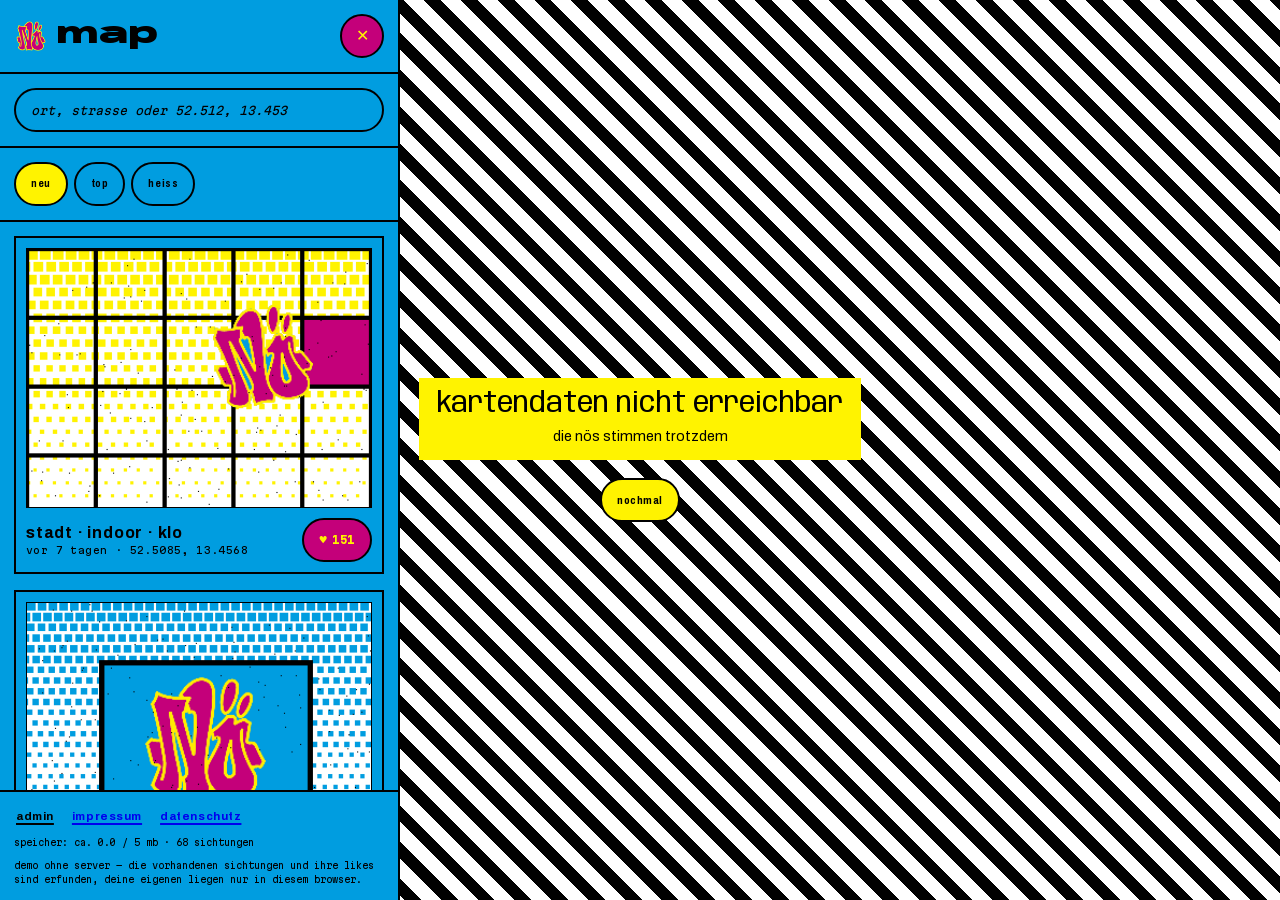
<file: index.html>
<!doctype html>
<html lang="de">
<head>
<meta charset="utf-8">
<meta name="viewport" content="width=device-width,initial-scale=1,viewport-fit=cover">
<meta name="color-scheme" content="light only">
<title>NöMap — wo klebt der Nö?</title>
<meta name="description" content="Community-Karte: wo wurden Nö-Sticker gesichtet?">

<link rel="icon" href="noe.png">
<link rel="apple-touch-icon" href="noe.png">

<!-- MapLibre liegt lokal in vendor/, nicht auf einem CDN: jeder CDN-Abruf
     wuerde die IP der Besucher an einen weiteren Dritten uebertragen, und die
     App waere tot, sobald das CDN ausfaellt. Version 5.24.0, BSD-3-Clause. -->
<link href="vendor/maplibre-gl.css" rel="stylesheet">
<link href="css/base.css" rel="stylesheet">
<link href="css/style.css" rel="stylesheet">
</head>
<body>

<!-- Ladebalken: der Kartenstil ist weiss auf weiss, eine nicht geladene Karte
     saehe aus wie eine geladene. Deshalb explizites Laden UND explizites Scheitern. -->
<div class="loadbar" id="loadbar" aria-hidden="true"></div>

<div class="app" id="app" data-mode="map">

  <!-- FEED steht bewusst zuerst im DOM: in allen fuenf Varianten eine
       vertretbare Lesereihenfolge, und damit stimmt die Tab-Reihenfolge auch
       dort, wo Grid ihn visuell woanders hinschiebt. -->
  <aside class="feed" id="feed" aria-label="Sticker-Liste">
    <header class="feed__head">
      <h1 class="brand">
        <img class="noe brand__mark" src="noe.png" alt="Nö" width="851" height="851">
        <span class="brand__text">map</span>
      </h1>
      <button class="iconbtn feed__close" id="feedClose" type="button" aria-label="Liste schliessen">✕</button>
    </header>

    <div class="search">
      <input class="search__input" id="searchInput" type="search" placeholder="ort, strasse oder 52.512, 13.453"
             autocomplete="off" autocorrect="off" spellcheck="false" aria-label="Ort suchen">
      <ul class="search__results" id="searchResults" role="listbox" hidden></ul>
    </div>

    <div class="tabs" id="feedTabs" role="tablist">
      <button class="tab" role="tab" data-tab="neu" aria-selected="true">neu</button>
      <button class="tab" role="tab" data-tab="top" aria-selected="false">top</button>
      <button class="tab" role="tab" data-tab="heiss" aria-selected="false">heiss</button>
      <button class="tab tab--admin" role="tab" data-tab="gemeldet" aria-selected="false" hidden>gemeldet</button>
    </div>

    <ul class="cards" id="cards" role="listbox" aria-label="Sichtungen"></ul>

    <footer class="feed__foot">
      <button class="linkbtn" id="adminBtn" type="button">admin</button>
      <a class="linkbtn" href="impressum.html">impressum</a>
      <a class="linkbtn" href="datenschutz.html">datenschutz</a>
      <p class="meter" id="meter"></p>
      <p class="disclaimer">
        demo ohne server — die vorhandenen sichtungen und ihre likes sind erfunden,
        deine eigenen liegen nur in diesem browser.
      </p>
    </footer>
  </aside>

  <!-- KARTE -->
  <main class="mapwrap" id="mapwrap">
    <div id="map" class="map"></div>

    <!-- Fehlerflaeche: schwarze Schraffur statt weiss, damit eine tote Karte
         nicht wie eine leere Karte aussieht. -->
    <div class="mapfail" id="mapfail" hidden>
      <p class="mapfail__msg">kartendaten nicht erreichbar<br><span>die nös stimmen trotzdem</span></p>
      <button class="pill pill--y" id="mapRetry" type="button">nochmal</button>
    </div>

    <!-- Fadenkreuz-Modus: Karte bewegt sich unter dem festen Kreuz -->
    <div class="cross" id="cross" hidden>
      <div class="cross__mark"></div>
      <p class="cross__hint" id="crossHint">karte schieben, dann bestätigen</p>
      <div class="cross__acts">
        <button class="pill pill--k" id="crossCancel" type="button">abbrechen</button>
        <button class="pill pill--y" id="crossOk" type="button">hier</button>
      </div>
    </div>

    <div class="hud">
      <button class="iconbtn hud__menu" id="menuBtn" type="button" aria-label="Liste öffnen">
        <span></span><span></span><span></span>
      </button>
      <button class="iconbtn hud__loc" id="locBtn" type="button" aria-label="Mein Standort">◎</button>
      <button class="cta" id="addBtn" type="button">
        <img class="noe cta__mark" src="noe.png" alt="Nö" width="851" height="851">
        <span>hinzufügen</span>
      </button>
    </div>
  </main>

  <!-- DETAIL — der Aufbau aus dem Prototyp: Bildflaeche, darunter cyan Leiste -->
  <section class="panel" id="panel" hidden aria-label="Sticker-Detail">
    <div class="panel__banner" id="panelBanner" hidden>
      <p>geteilter nö — noch nicht in deiner sammlung</p>
      <div class="panel__banneracts">
        <button class="pill pill--y" id="importAdd" type="button">zu meiner karte</button>
        <button class="pill pill--ghost" id="importDrop" type="button">verwerfen</button>
      </div>
    </div>

    <button class="iconbtn panel__close" id="panelClose" type="button" aria-label="Schliessen">✕</button>

    <figure class="shot" id="panelShot" tabindex="-1"></figure>

    <div class="strip">
      <button class="like" id="likeBtn" type="button" data-like-for="">
        <span class="like__heart" aria-hidden="true">♥</span><span class="n">0</span>
      </button>
      <p class="coords" id="panelCoords"></p>
      <ul class="taglist" id="panelTags"></ul>
    </div>

    <div class="panel__acts">
      <button class="linkbtn" id="shareBtn" type="button">teilen</button>
      <button class="linkbtn" id="reportBtn" type="button">melden</button>
      <button class="linkbtn linkbtn--del" id="delBtn" type="button" hidden>löschen</button>
    </div>
  </section>

</div><!-- /.app -->

<!-- SHEET zum Hinzufuegen -->
<div class="scrim" id="scrim" hidden></div>
<section class="sheet" id="sheet" hidden aria-label="Nö hinzufügen">
  <header class="sheet__head">
    <h2 class="sheet__title"><img class="noe" src="noe.png" alt="Nö" width="851" height="851"> kleben</h2>
    <button class="iconbtn" id="sheetClose" type="button" aria-label="Schliessen">✕</button>
  </header>

  <p class="coords coords--sheet" id="sheetCoords"></p>

  <div class="where" id="sheetWhere">
    <button class="pill pill--ghost" id="useLoc" type="button">mein standort</button>
    <button class="pill pill--ghost" id="usePick" type="button">auf karte wählen</button>
  </div>

  <fieldset class="tagpick">
    <legend>was für ein spot?</legend>
    <div class="tagpick__row" id="tagPick"></div>
  </fieldset>

  <div class="photo">
    <label class="pill pill--ghost photo__label" for="photoInput">foto (optional)</label>
    <input class="vh" id="photoInput" type="file" accept="image/*" capture="environment">
    <div class="photo__prev" id="photoPrev" hidden>
      <img id="photoImg" alt="Vorschau">
      <button class="iconbtn" id="photoDrop" type="button" aria-label="Foto entfernen">✕</button>
    </div>
  </div>

  <button class="cta cta--wide" id="stickBtn" type="button">kleben</button>
</section>

<!-- ADMIN -->
<section class="sheet sheet--sm" id="adminSheet" hidden aria-label="Admin">
  <header class="sheet__head">
    <h2 class="sheet__title">admin</h2>
    <button class="iconbtn" id="adminClose" type="button" aria-label="Schliessen">✕</button>
  </header>
  <p class="hint">demo — das passwort steht im quelltext.</p>
  <input class="search__input" id="adminPw" type="password" placeholder="passwort" autocomplete="off">
  <button class="cta cta--wide" id="adminGo" type="button">anmelden</button>
</section>

<!-- LIGHTBOX -->
<div class="lightbox" id="lightbox" hidden role="dialog" aria-modal="true" aria-label="Foto gross">
  <button class="iconbtn lightbox__close" id="lightboxClose" type="button" aria-label="Schliessen">✕</button>
  <img id="lightboxImg" alt="">
  <p class="lightbox__meta" id="lightboxMeta"></p>
</div>

<div class="toast" id="toast" role="status" aria-live="polite" hidden></div>
<div class="fatal" id="fatal" hidden>etwas ist schiefgelaufen — <button id="fatalReload" type="button">neu laden</button></div>

<script src="vendor/maplibre-gl.js"></script>
<!-- peel-js (Andrew Plummer, MIT). Setzt window.Peel, muss also vor den
     Modulen stehen. Das mitgelieferte peel.css binden wir bewusst NICHT ein —
     es enthaelt nur Demo-Farben, und ungeschichtetes Vendor-CSS wuerde unsere
     @layer-Regeln schlagen. Die noetigen Strukturregeln stehen in base.css. -->
<script src="vendor/peel.js"></script>
<script type="module" src="js/main.js"></script>
</body>
</html>
</file>
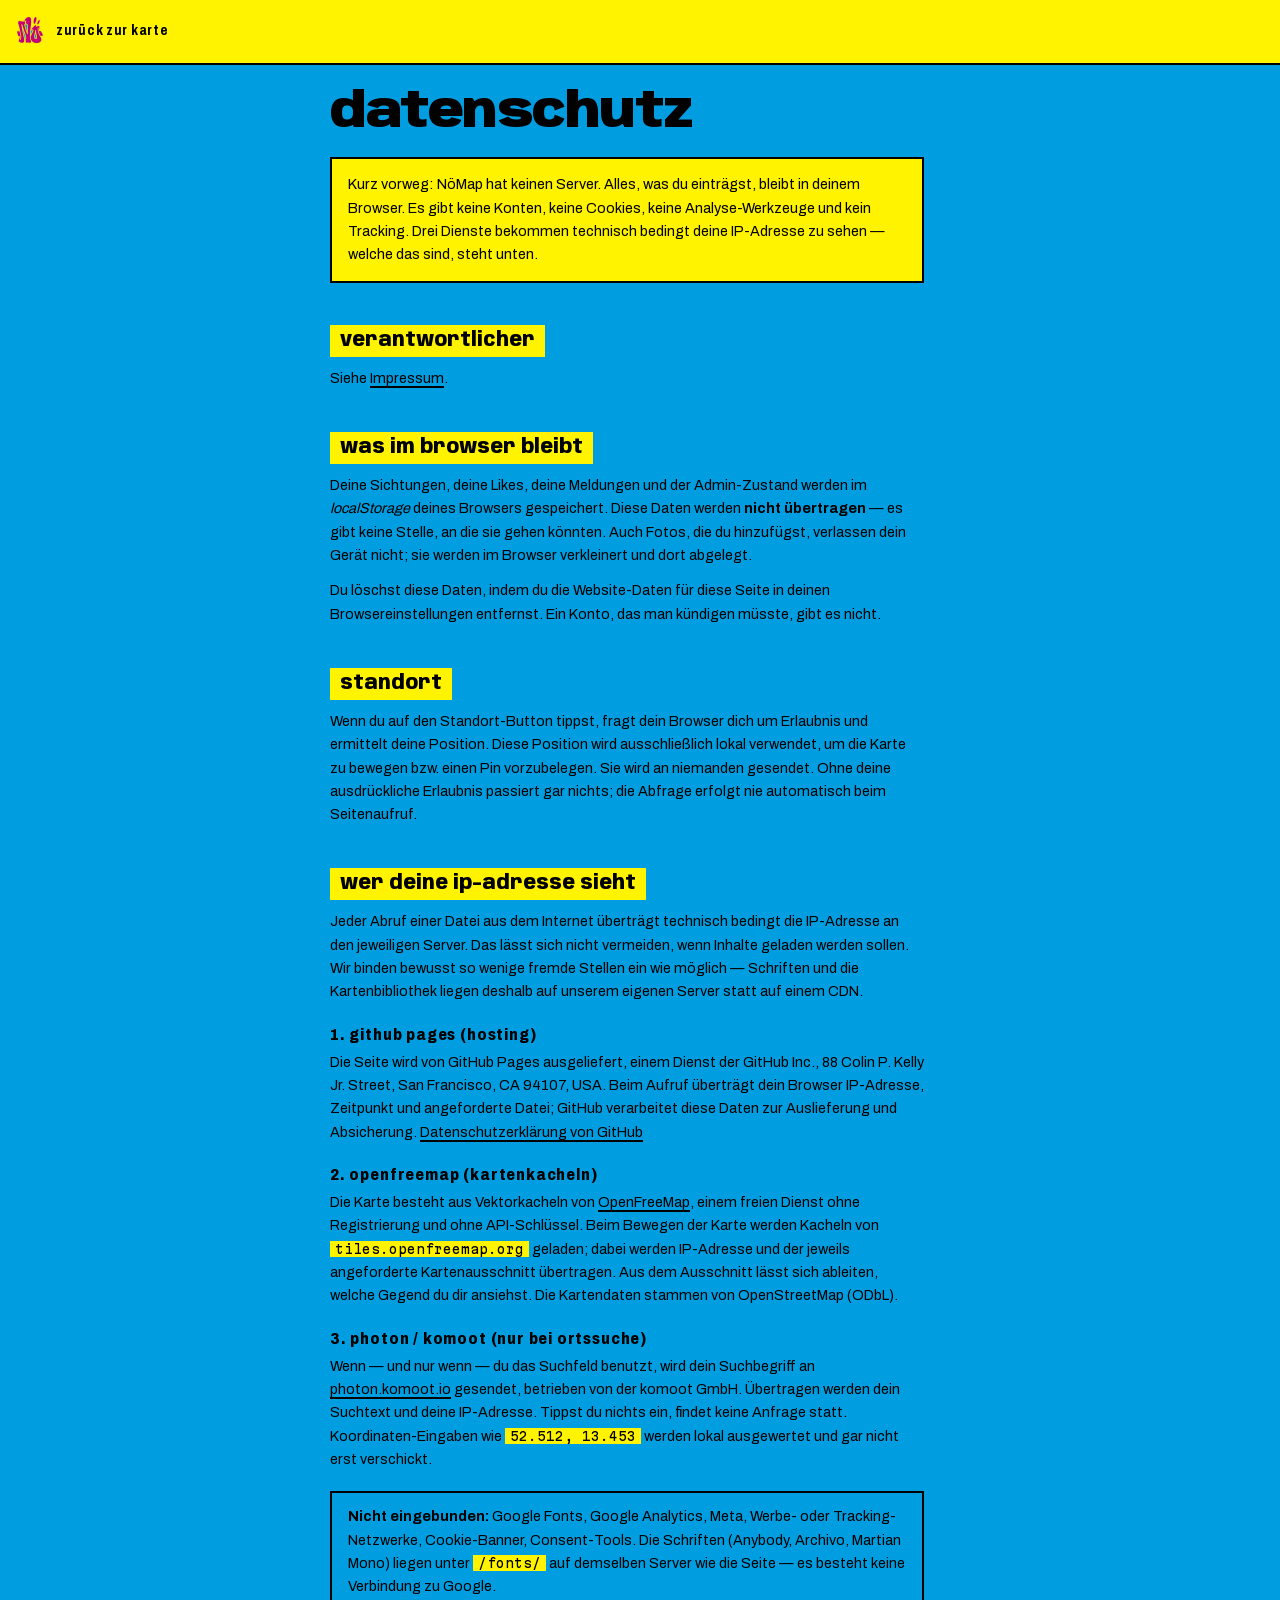
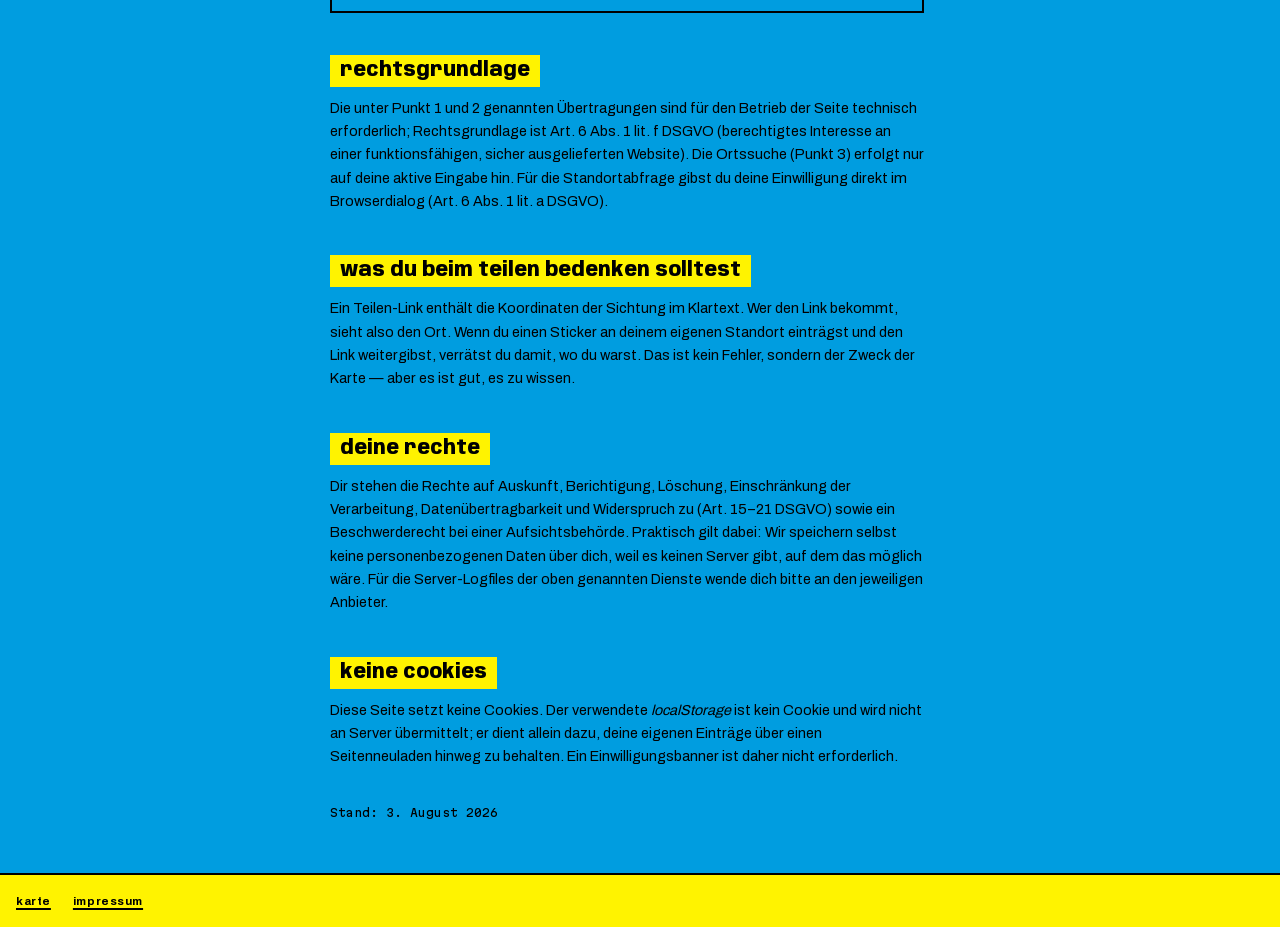
<file: datenschutz.html>
<!doctype html>
<html lang="de">
<head>
<meta charset="utf-8">
<meta name="viewport" content="width=device-width,initial-scale=1,viewport-fit=cover">
<meta name="color-scheme" content="light only">
<meta name="robots" content="noindex">
<title>Datenschutz — NöMap</title>
<link rel="icon" href="noe.png">
<link href="css/base.css" rel="stylesheet">
<link href="css/style.css" rel="stylesheet">
<link href="css/legal.css" rel="stylesheet">
</head>
<body class="legal">

<header class="legal__head">
  <a class="legal__back" href="index.html">
    <img class="noe" src="noe.png" alt="Nö" width="851" height="851">
    <span>zurück zur karte</span>
  </a>
</header>

<main class="legal__body">
  <h1>Datenschutz</h1>

  <p class="legal__lead">
    Kurz vorweg: NöMap hat keinen Server. Alles, was du einträgst, bleibt in
    deinem Browser. Es gibt keine Konten, keine Cookies, keine Analyse-Werkzeuge
    und kein Tracking. Drei Dienste bekommen technisch bedingt deine
    IP-Adresse zu sehen — welche das sind, steht unten.
  </p>

  <h2>Verantwortlicher</h2>
  <p>
    Siehe <a href="impressum.html">Impressum</a>.
  </p>

  <h2>Was im Browser bleibt</h2>
  <p>
    Deine Sichtungen, deine Likes, deine Meldungen und der Admin-Zustand werden
    im <em>localStorage</em> deines Browsers gespeichert. Diese Daten werden
    <strong>nicht übertragen</strong> — es gibt keine Stelle, an die sie gehen
    könnten. Auch Fotos, die du hinzufügst, verlassen dein Gerät nicht; sie
    werden im Browser verkleinert und dort abgelegt.
  </p>
  <p>
    Du löschst diese Daten, indem du die Website-Daten für diese Seite in
    deinen Browsereinstellungen entfernst. Ein Konto, das man kündigen müsste,
    gibt es nicht.
  </p>

  <h2>Standort</h2>
  <p>
    Wenn du auf den Standort-Button tippst, fragt dein Browser dich um
    Erlaubnis und ermittelt deine Position. Diese Position wird ausschließlich
    lokal verwendet, um die Karte zu bewegen bzw. einen Pin vorzubelegen. Sie
    wird an niemanden gesendet. Ohne deine ausdrückliche Erlaubnis passiert
    gar nichts; die Abfrage erfolgt nie automatisch beim Seitenaufruf.
  </p>

  <h2>Wer deine IP-Adresse sieht</h2>
  <p>
    Jeder Abruf einer Datei aus dem Internet überträgt technisch bedingt die
    IP-Adresse an den jeweiligen Server. Das lässt sich nicht vermeiden, wenn
    Inhalte geladen werden sollen. Wir binden bewusst so wenige fremde Stellen
    ein wie möglich — Schriften und die Kartenbibliothek liegen deshalb auf
    unserem eigenen Server statt auf einem CDN.
  </p>

  <h3>1. GitHub Pages (Hosting)</h3>
  <p>
    Die Seite wird von GitHub Pages ausgeliefert, einem Dienst der GitHub Inc.,
    88 Colin P. Kelly Jr. Street, San Francisco, CA 94107, USA. Beim Aufruf
    überträgt dein Browser IP-Adresse, Zeitpunkt und angeforderte Datei; GitHub
    verarbeitet diese Daten zur Auslieferung und Absicherung.
    <a href="https://docs.github.com/site-policy/privacy-policies/github-general-privacy-statement"
       target="_blank" rel="noopener noreferrer">Datenschutzerklärung von GitHub</a>
  </p>

  <h3>2. OpenFreeMap (Kartenkacheln)</h3>
  <p>
    Die Karte besteht aus Vektorkacheln von
    <a href="https://openfreemap.org" target="_blank" rel="noopener noreferrer">OpenFreeMap</a>,
    einem freien Dienst ohne Registrierung und ohne API-Schlüssel. Beim Bewegen
    der Karte werden Kacheln von <code>tiles.openfreemap.org</code> geladen;
    dabei werden IP-Adresse und der jeweils angeforderte Kartenausschnitt
    übertragen. Aus dem Ausschnitt lässt sich ableiten, welche Gegend du dir
    ansiehst. Die Kartendaten stammen von OpenStreetMap (ODbL).
  </p>

  <h3>3. Photon / Komoot (nur bei Ortssuche)</h3>
  <p>
    Wenn — und nur wenn — du das Suchfeld benutzt, wird dein Suchbegriff an
    <a href="https://photon.komoot.io" target="_blank" rel="noopener noreferrer">photon.komoot.io</a>
    gesendet, betrieben von der komoot GmbH. Übertragen werden dein Suchtext
    und deine IP-Adresse. Tippst du nichts ein, findet keine Anfrage statt.
    Koordinaten-Eingaben wie <code>52.512, 13.453</code> werden lokal
    ausgewertet und gar nicht erst verschickt.
  </p>

  <p class="legal__note">
    <strong>Nicht eingebunden:</strong> Google Fonts, Google Analytics, Meta,
    Werbe- oder Tracking-Netzwerke, Cookie-Banner, Consent-Tools. Die Schriften
    (Anybody, Archivo, Martian Mono) liegen unter <code>/fonts/</code> auf
    demselben Server wie die Seite — es besteht keine Verbindung zu Google.
  </p>

  <h2>Rechtsgrundlage</h2>
  <p>
    Die unter Punkt 1 und 2 genannten Übertragungen sind für den Betrieb der
    Seite technisch erforderlich; Rechtsgrundlage ist Art. 6 Abs. 1 lit. f
    DSGVO (berechtigtes Interesse an einer funktionsfähigen, sicher
    ausgelieferten Website). Die Ortssuche (Punkt 3) erfolgt nur auf deine
    aktive Eingabe hin. Für die Standortabfrage gibst du deine Einwilligung
    direkt im Browserdialog (Art. 6 Abs. 1 lit. a DSGVO).
  </p>

  <h2>Was du beim Teilen bedenken solltest</h2>
  <p>
    Ein Teilen-Link enthält die Koordinaten der Sichtung im Klartext. Wer den
    Link bekommt, sieht also den Ort. Wenn du einen Sticker an deinem eigenen
    Standort einträgst und den Link weitergibst, verrätst du damit, wo du warst.
    Das ist kein Fehler, sondern der Zweck der Karte — aber es ist gut, es zu
    wissen.
  </p>

  <h2>Deine Rechte</h2>
  <p>
    Dir stehen die Rechte auf Auskunft, Berichtigung, Löschung, Einschränkung
    der Verarbeitung, Datenübertragbarkeit und Widerspruch zu (Art. 15–21
    DSGVO) sowie ein Beschwerderecht bei einer Aufsichtsbehörde. Praktisch gilt
    dabei: Wir speichern selbst keine personenbezogenen Daten über dich, weil
    es keinen Server gibt, auf dem das möglich wäre. Für die Server-Logfiles
    der oben genannten Dienste wende dich bitte an den jeweiligen Anbieter.
  </p>

  <h2>Keine Cookies</h2>
  <p>
    Diese Seite setzt keine Cookies. Der verwendete <em>localStorage</em> ist
    kein Cookie und wird nicht an Server übermittelt; er dient allein dazu,
    deine eigenen Einträge über einen Seitenneuladen hinweg zu behalten. Ein
    Einwilligungsbanner ist daher nicht erforderlich.
  </p>

  <p class="legal__meta">Stand: <time datetime="2026-08-03">3. August 2026</time></p>
</main>

<footer class="legal__foot">
  <a class="linkbtn" href="index.html">karte</a>
  <a class="linkbtn" href="impressum.html">impressum</a>
</footer>

<!-- Das Nö freistellen — dieselbe Funktion wie in der App, damit es nur eine
     Stelle gibt, an der der cyane PNG-Hintergrund entfernt wird. -->
<script type="module">
  import { loadArtwork, cutout, cutoutURL } from './js/sticker.js';
  loadArtwork()
    .then((img) => {
      const url = cutoutURL(cutout(img));
      for (const el of document.querySelectorAll('img.noe')) el.src = url;
    })
    .catch(() => {});
</script>

</body>
</html>
</file>
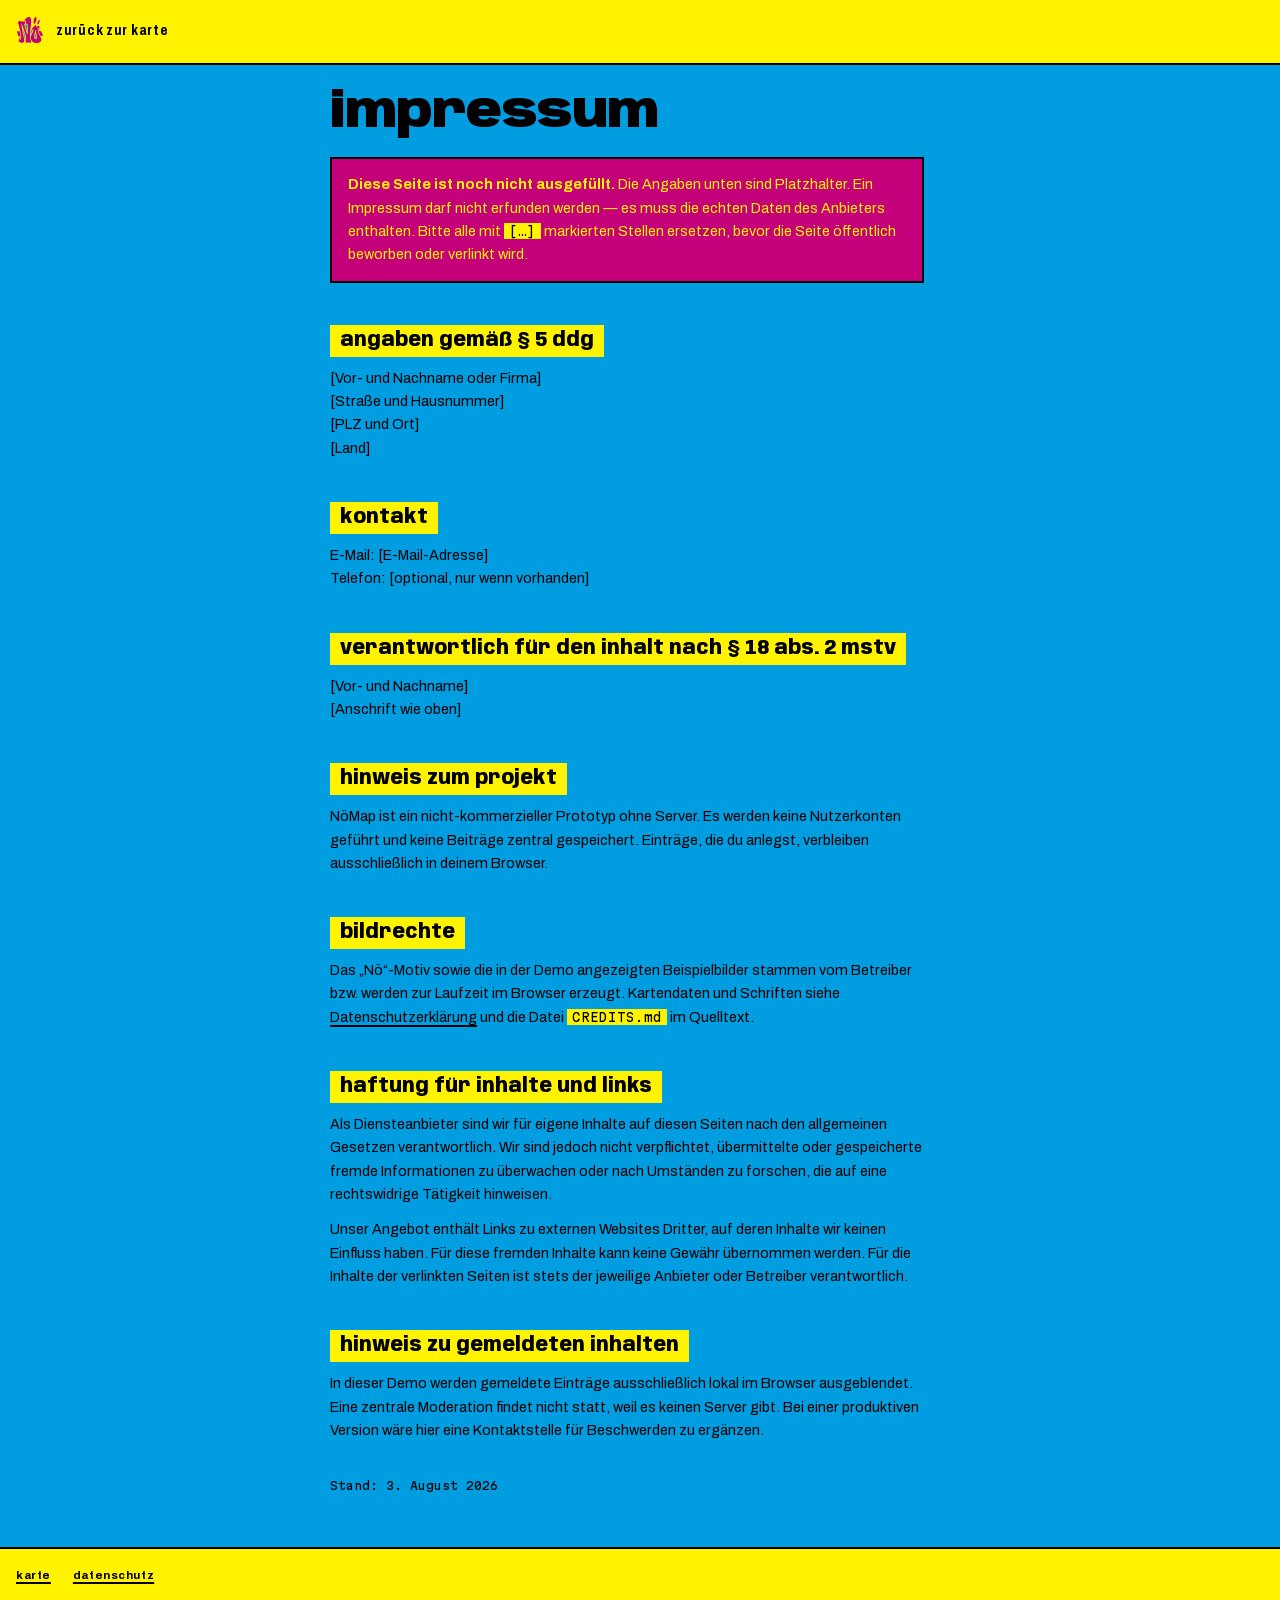
<file: impressum.html>
<!doctype html>
<html lang="de">
<head>
<meta charset="utf-8">
<meta name="viewport" content="width=device-width,initial-scale=1,viewport-fit=cover">
<meta name="color-scheme" content="light only">
<meta name="robots" content="noindex">
<title>Impressum — NöMap</title>
<link rel="icon" href="noe.png">
<link href="css/base.css" rel="stylesheet">
<link href="css/style.css" rel="stylesheet">
<link href="css/legal.css" rel="stylesheet">
</head>
<body class="legal">

<header class="legal__head">
  <a class="legal__back" href="index.html">
    <img class="noe" src="noe.png" alt="Nö" width="851" height="851">
    <span>zurück zur karte</span>
  </a>
</header>

<main class="legal__body">
  <h1>Impressum</h1>

  <p class="legal__todo" role="note">
    <strong>Diese Seite ist noch nicht ausgefüllt.</strong>
    Die Angaben unten sind Platzhalter. Ein Impressum darf nicht erfunden
    werden — es muss die echten Daten des Anbieters enthalten. Bitte alle mit
    <code>[…]</code> markierten Stellen ersetzen, bevor die Seite öffentlich
    beworben oder verlinkt wird.
  </p>

  <h2>Angaben gemäß § 5 DDG</h2>
  <p>
    [Vor- und Nachname oder Firma]<br>
    [Straße und Hausnummer]<br>
    [PLZ und Ort]<br>
    [Land]
  </p>

  <h2>Kontakt</h2>
  <p>
    E-Mail: [E-Mail-Adresse]<br>
    Telefon: [optional, nur wenn vorhanden]
  </p>

  <h2>Verantwortlich für den Inhalt nach § 18 Abs. 2 MStV</h2>
  <p>
    [Vor- und Nachname]<br>
    [Anschrift wie oben]
  </p>

  <h2>Hinweis zum Projekt</h2>
  <p>
    NöMap ist ein nicht-kommerzieller Prototyp ohne Server. Es werden keine
    Nutzerkonten geführt und keine Beiträge zentral gespeichert. Einträge, die
    du anlegst, verbleiben ausschließlich in deinem Browser.
  </p>

  <h2>Bildrechte</h2>
  <p>
    Das „Nö“-Motiv sowie die in der Demo angezeigten Beispielbilder stammen vom
    Betreiber bzw. werden zur Laufzeit im Browser erzeugt. Kartendaten und
    Schriften siehe <a href="datenschutz.html">Datenschutzerklärung</a> und die
    Datei <code>CREDITS.md</code> im Quelltext.
  </p>

  <h2>Haftung für Inhalte und Links</h2>
  <p>
    Als Diensteanbieter sind wir für eigene Inhalte auf diesen Seiten nach den
    allgemeinen Gesetzen verantwortlich. Wir sind jedoch nicht verpflichtet,
    übermittelte oder gespeicherte fremde Informationen zu überwachen oder nach
    Umständen zu forschen, die auf eine rechtswidrige Tätigkeit hinweisen.
  </p>
  <p>
    Unser Angebot enthält Links zu externen Websites Dritter, auf deren Inhalte
    wir keinen Einfluss haben. Für diese fremden Inhalte kann keine Gewähr
    übernommen werden. Für die Inhalte der verlinkten Seiten ist stets der
    jeweilige Anbieter oder Betreiber verantwortlich.
  </p>

  <h2>Hinweis zu gemeldeten Inhalten</h2>
  <p>
    In dieser Demo werden gemeldete Einträge ausschließlich lokal im Browser
    ausgeblendet. Eine zentrale Moderation findet nicht statt, weil es keinen
    Server gibt. Bei einer produktiven Version wäre hier eine Kontaktstelle für
    Beschwerden zu ergänzen.
  </p>

  <p class="legal__meta">Stand: <time datetime="2026-08-03">3. August 2026</time></p>
</main>

<footer class="legal__foot">
  <a class="linkbtn" href="index.html">karte</a>
  <a class="linkbtn" href="datenschutz.html">datenschutz</a>
</footer>

<!-- Das Nö freistellen — dieselbe Funktion wie in der App, damit es nur eine
     Stelle gibt, an der der cyane PNG-Hintergrund entfernt wird. -->
<script type="module">
  import { loadArtwork, cutout, cutoutURL } from './js/sticker.js';
  loadArtwork()
    .then((img) => {
      const url = cutoutURL(cutout(img));
      for (const el of document.querySelectorAll('img.noe')) el.src = url;
    })
    .catch(() => {});
</script>

</body>
</html>
</file>
<file: vendor/maplibre-gl.css>
.maplibregl-map{font:12px/20px Helvetica Neue,Arial,Helvetica,sans-serif;overflow:hidden;position:relative;-webkit-tap-highlight-color:rgb(0 0 0/0)}.maplibregl-canvas{left:0;position:absolute;top:0}.maplibregl-map:fullscreen{height:100%;width:100%}.maplibregl-ctrl-group button.maplibregl-ctrl-compass{touch-action:none}.maplibregl-canvas-container.maplibregl-interactive,.maplibregl-ctrl-group button.maplibregl-ctrl-compass{cursor:grab;-webkit-user-select:none;-moz-user-select:none;user-select:none}.maplibregl-canvas-container.maplibregl-interactive.maplibregl-track-pointer{cursor:pointer}.maplibregl-canvas-container.maplibregl-interactive:active,.maplibregl-ctrl-group button.maplibregl-ctrl-compass:active{cursor:grabbing}.maplibregl-canvas-container.maplibregl-touch-zoom-rotate,.maplibregl-canvas-container.maplibregl-touch-zoom-rotate .maplibregl-canvas{touch-action:pan-x pan-y}.maplibregl-canvas-container.maplibregl-touch-drag-pan,.maplibregl-canvas-container.maplibregl-touch-drag-pan .maplibregl-canvas{touch-action:pinch-zoom}.maplibregl-canvas-container.maplibregl-touch-zoom-rotate.maplibregl-touch-drag-pan,.maplibregl-canvas-container.maplibregl-touch-zoom-rotate.maplibregl-touch-drag-pan .maplibregl-canvas{touch-action:none}.maplibregl-canvas-container.maplibregl-touch-drag-pan.maplibregl-cooperative-gestures,.maplibregl-canvas-container.maplibregl-touch-drag-pan.maplibregl-cooperative-gestures .maplibregl-canvas{touch-action:pan-x pan-y}.maplibregl-ctrl-bottom-left,.maplibregl-ctrl-bottom-right,.maplibregl-ctrl-top-left,.maplibregl-ctrl-top-right{pointer-events:none;position:absolute;z-index:2}.maplibregl-ctrl-top-left{left:0;top:0}.maplibregl-ctrl-top-right{right:0;top:0}.maplibregl-ctrl-bottom-left{bottom:0;left:0}.maplibregl-ctrl-bottom-right{bottom:0;right:0}.maplibregl-ctrl{clear:both;pointer-events:auto;transform:translate(0)}.maplibregl-ctrl-top-left .maplibregl-ctrl{float:left;margin:10px 0 0 10px}.maplibregl-ctrl-top-right .maplibregl-ctrl{float:right;margin:10px 10px 0 0}.maplibregl-ctrl-bottom-left .maplibregl-ctrl{float:left;margin:0 0 10px 10px}.maplibregl-ctrl-bottom-right .maplibregl-ctrl{float:right;margin:0 10px 10px 0}.maplibregl-ctrl-group{background:#fff;border-radius:4px}.maplibregl-ctrl-group:not(:empty){box-shadow:0 0 0 2px rgba(0,0,0,.1)}@media (forced-colors:active){.maplibregl-ctrl-group:not(:empty){box-shadow:0 0 0 2px ButtonText}}.maplibregl-ctrl-group button{background-color:transparent;border:0;box-sizing:border-box;cursor:pointer;display:block;height:29px;outline:none;padding:0;width:29px}.maplibregl-ctrl-group button+button{border-top:1px solid #ddd}.maplibregl-ctrl button .maplibregl-ctrl-icon{background-position:50%;background-repeat:no-repeat;display:block;height:100%;width:100%}@media (forced-colors:active){.maplibregl-ctrl-icon{background-color:transparent}.maplibregl-ctrl-group button+button{border-top:1px solid ButtonText}}.maplibregl-ctrl button::-moz-focus-inner{border:0;padding:0}.maplibregl-ctrl-attrib-button:focus,.maplibregl-ctrl-group button:focus{box-shadow:0 0 2px 2px #0096ff}.maplibregl-ctrl button:disabled{cursor:not-allowed}.maplibregl-ctrl button:disabled .maplibregl-ctrl-icon{opacity:.25}@media (hover:hover){.maplibregl-ctrl button:not(:disabled):hover{background-color:rgba(0,0,0,.05)}}.maplibregl-ctrl button:not(:disabled):active{background-color:rgba(0,0,0,.05)}.maplibregl-ctrl-group button:focus:focus-visible{box-shadow:0 0 2px 2px #0096ff}.maplibregl-ctrl-group button:focus:not(:focus-visible){box-shadow:none}.maplibregl-ctrl-group button:focus:first-child{border-radius:4px 4px 0 0}.maplibregl-ctrl-group button:focus:last-child{border-radius:0 0 4px 4px}.maplibregl-ctrl-group button:focus:only-child{border-radius:inherit}.maplibregl-ctrl button.maplibregl-ctrl-zoom-out .maplibregl-ctrl-icon{background-image:url("data:image/svg+xml;charset=utf-8,%3Csvg xmlns='http://www.w3.org/2000/svg' width='29' height='29' fill='%23333' viewBox='0 0 29 29'%3E%3Cpath d='M10 13c-.75 0-1.5.75-1.5 1.5S9.25 16 10 16h9c.75 0 1.5-.75 1.5-1.5S19.75 13 19 13z'/%3E%3C/svg%3E")}.maplibregl-ctrl button.maplibregl-ctrl-zoom-in .maplibregl-ctrl-icon{background-image:url("data:image/svg+xml;charset=utf-8,%3Csvg xmlns='http://www.w3.org/2000/svg' width='29' height='29' fill='%23333' viewBox='0 0 29 29'%3E%3Cpath d='M14.5 8.5c-.75 0-1.5.75-1.5 1.5v3h-3c-.75 0-1.5.75-1.5 1.5S9.25 16 10 16h3v3c0 .75.75 1.5 1.5 1.5S16 19.75 16 19v-3h3c.75 0 1.5-.75 1.5-1.5S19.75 13 19 13h-3v-3c0-.75-.75-1.5-1.5-1.5'/%3E%3C/svg%3E")}@media (forced-colors:active){.maplibregl-ctrl button.maplibregl-ctrl-zoom-out .maplibregl-ctrl-icon{background-image:url("data:image/svg+xml;charset=utf-8,%3Csvg xmlns='http://www.w3.org/2000/svg' width='29' height='29' fill='%23fff' viewBox='0 0 29 29'%3E%3Cpath d='M10 13c-.75 0-1.5.75-1.5 1.5S9.25 16 10 16h9c.75 0 1.5-.75 1.5-1.5S19.75 13 19 13z'/%3E%3C/svg%3E")}.maplibregl-ctrl button.maplibregl-ctrl-zoom-in .maplibregl-ctrl-icon{background-image:url("data:image/svg+xml;charset=utf-8,%3Csvg xmlns='http://www.w3.org/2000/svg' width='29' height='29' fill='%23fff' viewBox='0 0 29 29'%3E%3Cpath d='M14.5 8.5c-.75 0-1.5.75-1.5 1.5v3h-3c-.75 0-1.5.75-1.5 1.5S9.25 16 10 16h3v3c0 .75.75 1.5 1.5 1.5S16 19.75 16 19v-3h3c.75 0 1.5-.75 1.5-1.5S19.75 13 19 13h-3v-3c0-.75-.75-1.5-1.5-1.5'/%3E%3C/svg%3E")}}@media (forced-colors:active) and (prefers-color-scheme:light){.maplibregl-ctrl button.maplibregl-ctrl-zoom-out .maplibregl-ctrl-icon{background-image:url("data:image/svg+xml;charset=utf-8,%3Csvg xmlns='http://www.w3.org/2000/svg' width='29' height='29' viewBox='0 0 29 29'%3E%3Cpath d='M10 13c-.75 0-1.5.75-1.5 1.5S9.25 16 10 16h9c.75 0 1.5-.75 1.5-1.5S19.75 13 19 13z'/%3E%3C/svg%3E")}.maplibregl-ctrl button.maplibregl-ctrl-zoom-in .maplibregl-ctrl-icon{background-image:url("data:image/svg+xml;charset=utf-8,%3Csvg xmlns='http://www.w3.org/2000/svg' width='29' height='29' viewBox='0 0 29 29'%3E%3Cpath d='M14.5 8.5c-.75 0-1.5.75-1.5 1.5v3h-3c-.75 0-1.5.75-1.5 1.5S9.25 16 10 16h3v3c0 .75.75 1.5 1.5 1.5S16 19.75 16 19v-3h3c.75 0 1.5-.75 1.5-1.5S19.75 13 19 13h-3v-3c0-.75-.75-1.5-1.5-1.5'/%3E%3C/svg%3E")}}.maplibregl-ctrl button.maplibregl-ctrl-fullscreen .maplibregl-ctrl-icon{background-image:url("data:image/svg+xml;charset=utf-8,%3Csvg xmlns='http://www.w3.org/2000/svg' width='29' height='29' fill='%23333' viewBox='0 0 29 29'%3E%3Cpath d='M24 16v5.5c0 1.75-.75 2.5-2.5 2.5H16v-1l3-1.5-4-5.5 1-1 5.5 4 1.5-3zM6 16l1.5 3 5.5-4 1 1-4 5.5 3 1.5v1H7.5C5.75 24 5 23.25 5 21.5V16zm7-11v1l-3 1.5 4 5.5-1 1-5.5-4L6 13H5V7.5C5 5.75 5.75 5 7.5 5zm11 2.5c0-1.75-.75-2.5-2.5-2.5H16v1l3 1.5-4 5.5 1 1 5.5-4 1.5 3h1z'/%3E%3C/svg%3E")}.maplibregl-ctrl button.maplibregl-ctrl-shrink .maplibregl-ctrl-icon{background-image:url("data:image/svg+xml;charset=utf-8,%3Csvg xmlns='http://www.w3.org/2000/svg' width='29' height='29' viewBox='0 0 29 29'%3E%3Cpath d='M18.5 16c-1.75 0-2.5.75-2.5 2.5V24h1l1.5-3 5.5 4 1-1-4-5.5 3-1.5v-1zM13 18.5c0-1.75-.75-2.5-2.5-2.5H5v1l3 1.5L4 24l1 1 5.5-4 1.5 3h1zm3-8c0 1.75.75 2.5 2.5 2.5H24v-1l-3-1.5L25 5l-1-1-5.5 4L17 5h-1zM10.5 13c1.75 0 2.5-.75 2.5-2.5V5h-1l-1.5 3L5 4 4 5l4 5.5L5 12v1z'/%3E%3C/svg%3E")}@media (forced-colors:active){.maplibregl-ctrl button.maplibregl-ctrl-fullscreen .maplibregl-ctrl-icon{background-image:url("data:image/svg+xml;charset=utf-8,%3Csvg xmlns='http://www.w3.org/2000/svg' width='29' height='29' fill='%23fff' viewBox='0 0 29 29'%3E%3Cpath d='M24 16v5.5c0 1.75-.75 2.5-2.5 2.5H16v-1l3-1.5-4-5.5 1-1 5.5 4 1.5-3zM6 16l1.5 3 5.5-4 1 1-4 5.5 3 1.5v1H7.5C5.75 24 5 23.25 5 21.5V16zm7-11v1l-3 1.5 4 5.5-1 1-5.5-4L6 13H5V7.5C5 5.75 5.75 5 7.5 5zm11 2.5c0-1.75-.75-2.5-2.5-2.5H16v1l3 1.5-4 5.5 1 1 5.5-4 1.5 3h1z'/%3E%3C/svg%3E")}.maplibregl-ctrl button.maplibregl-ctrl-shrink .maplibregl-ctrl-icon{background-image:url("data:image/svg+xml;charset=utf-8,%3Csvg xmlns='http://www.w3.org/2000/svg' width='29' height='29' fill='%23fff' viewBox='0 0 29 29'%3E%3Cpath d='M18.5 16c-1.75 0-2.5.75-2.5 2.5V24h1l1.5-3 5.5 4 1-1-4-5.5 3-1.5v-1zM13 18.5c0-1.75-.75-2.5-2.5-2.5H5v1l3 1.5L4 24l1 1 5.5-4 1.5 3h1zm3-8c0 1.75.75 2.5 2.5 2.5H24v-1l-3-1.5L25 5l-1-1-5.5 4L17 5h-1zM10.5 13c1.75 0 2.5-.75 2.5-2.5V5h-1l-1.5 3L5 4 4 5l4 5.5L5 12v1z'/%3E%3C/svg%3E")}}@media (forced-colors:active) and (prefers-color-scheme:light){.maplibregl-ctrl button.maplibregl-ctrl-fullscreen .maplibregl-ctrl-icon{background-image:url("data:image/svg+xml;charset=utf-8,%3Csvg xmlns='http://www.w3.org/2000/svg' width='29' height='29' viewBox='0 0 29 29'%3E%3Cpath d='M24 16v5.5c0 1.75-.75 2.5-2.5 2.5H16v-1l3-1.5-4-5.5 1-1 5.5 4 1.5-3zM6 16l1.5 3 5.5-4 1 1-4 5.5 3 1.5v1H7.5C5.75 24 5 23.25 5 21.5V16zm7-11v1l-3 1.5 4 5.5-1 1-5.5-4L6 13H5V7.5C5 5.75 5.75 5 7.5 5zm11 2.5c0-1.75-.75-2.5-2.5-2.5H16v1l3 1.5-4 5.5 1 1 5.5-4 1.5 3h1z'/%3E%3C/svg%3E")}.maplibregl-ctrl button.maplibregl-ctrl-shrink .maplibregl-ctrl-icon{background-image:url("data:image/svg+xml;charset=utf-8,%3Csvg xmlns='http://www.w3.org/2000/svg' width='29' height='29' viewBox='0 0 29 29'%3E%3Cpath d='M18.5 16c-1.75 0-2.5.75-2.5 2.5V24h1l1.5-3 5.5 4 1-1-4-5.5 3-1.5v-1zM13 18.5c0-1.75-.75-2.5-2.5-2.5H5v1l3 1.5L4 24l1 1 5.5-4 1.5 3h1zm3-8c0 1.75.75 2.5 2.5 2.5H24v-1l-3-1.5L25 5l-1-1-5.5 4L17 5h-1zM10.5 13c1.75 0 2.5-.75 2.5-2.5V5h-1l-1.5 3L5 4 4 5l4 5.5L5 12v1z'/%3E%3C/svg%3E")}}.maplibregl-ctrl button.maplibregl-ctrl-compass .maplibregl-ctrl-icon{background-image:url("data:image/svg+xml;charset=utf-8,%3Csvg xmlns='http://www.w3.org/2000/svg' width='29' height='29' fill='%23333' viewBox='0 0 29 29'%3E%3Cpath d='m10.5 14 4-8 4 8z'/%3E%3Cpath fill='%23ccc' d='m10.5 16 4 8 4-8z'/%3E%3C/svg%3E")}@media (forced-colors:active){.maplibregl-ctrl button.maplibregl-ctrl-compass .maplibregl-ctrl-icon{background-image:url("data:image/svg+xml;charset=utf-8,%3Csvg xmlns='http://www.w3.org/2000/svg' width='29' height='29' fill='%23fff' viewBox='0 0 29 29'%3E%3Cpath d='m10.5 14 4-8 4 8z'/%3E%3Cpath fill='%23ccc' d='m10.5 16 4 8 4-8z'/%3E%3C/svg%3E")}}@media (forced-colors:active) and (prefers-color-scheme:light){.maplibregl-ctrl button.maplibregl-ctrl-compass .maplibregl-ctrl-icon{background-image:url("data:image/svg+xml;charset=utf-8,%3Csvg xmlns='http://www.w3.org/2000/svg' width='29' height='29' viewBox='0 0 29 29'%3E%3Cpath d='m10.5 14 4-8 4 8z'/%3E%3Cpath fill='%23ccc' d='m10.5 16 4 8 4-8z'/%3E%3C/svg%3E")}}.maplibregl-ctrl button.maplibregl-ctrl-globe .maplibregl-ctrl-icon{background-image:url("data:image/svg+xml;charset=utf-8,%3Csvg xmlns='http://www.w3.org/2000/svg' width='22' height='22' fill='none' stroke='%23333' viewBox='0 0 22 22'%3E%3Ccircle cx='11' cy='11' r='8.5'/%3E%3Cpath d='M17.5 11c0 4.819-3.02 8.5-6.5 8.5S4.5 15.819 4.5 11 7.52 2.5 11 2.5s6.5 3.681 6.5 8.5Z'/%3E%3Cpath d='M13.5 11c0 2.447-.331 4.64-.853 6.206-.262.785-.562 1.384-.872 1.777-.314.399-.58.517-.775.517s-.461-.118-.775-.517c-.31-.393-.61-.992-.872-1.777C8.831 15.64 8.5 13.446 8.5 11s.331-4.64.853-6.206c.262-.785.562-1.384.872-1.777.314-.399.58-.517.775-.517s.461.118.775.517c.31.393.61.992.872 1.777.522 1.565.853 3.76.853 6.206Z'/%3E%3Cpath d='M11 7.5c-1.909 0-3.622-.166-4.845-.428-.616-.132-1.08-.283-1.379-.434a1.3 1.3 0 0 1-.224-.138q.07-.058.224-.138c.299-.151.763-.302 1.379-.434C7.378 5.666 9.091 5.5 11 5.5s3.622.166 4.845.428c.616.132 1.08.283 1.379.434.105.053.177.1.224.138q-.07.058-.224.138c-.299.151-.763.302-1.379.434-1.223.262-2.936.428-4.845.428ZM4.486 6.436ZM11 16.5c-1.909 0-3.622-.166-4.845-.428-.616-.132-1.08-.283-1.379-.434a1.3 1.3 0 0 1-.224-.138 1.3 1.3 0 0 1 .224-.138c.299-.151.763-.302 1.379-.434C7.378 14.666 9.091 14.5 11 14.5s3.622.166 4.845.428c.616.132 1.08.283 1.379.434.105.053.177.1.224.138a1.3 1.3 0 0 1-.224.138c-.299.151-.763.302-1.379.434-1.223.262-2.936.428-4.845.428Zm-6.514-1.064ZM11 12.5c-2.46 0-4.672-.222-6.255-.574-.796-.177-1.406-.38-1.805-.59a1.5 1.5 0 0 1-.39-.272.3.3 0 0 1-.047-.064.3.3 0 0 1 .048-.064c.066-.073.189-.167.389-.272.399-.21 1.009-.413 1.805-.59C6.328 9.722 8.54 9.5 11 9.5s4.672.222 6.256.574c.795.177 1.405.38 1.804.59.2.105.323.2.39.272a.3.3 0 0 1 .047.064.3.3 0 0 1-.048.064 1.4 1.4 0 0 1-.389.272c-.399.21-1.009.413-1.804.59-1.584.352-3.796.574-6.256.574Zm-8.501-1.51v.002zm0 .018v.002zm17.002.002v-.002zm0-.018v-.002z'/%3E%3C/svg%3E")}.maplibregl-ctrl button.maplibregl-ctrl-globe-enabled .maplibregl-ctrl-icon{background-image:url("data:image/svg+xml;charset=utf-8,%3Csvg xmlns='http://www.w3.org/2000/svg' width='22' height='22' fill='none' stroke='%2333b5e5' viewBox='0 0 22 22'%3E%3Ccircle cx='11' cy='11' r='8.5'/%3E%3Cpath d='M17.5 11c0 4.819-3.02 8.5-6.5 8.5S4.5 15.819 4.5 11 7.52 2.5 11 2.5s6.5 3.681 6.5 8.5Z'/%3E%3Cpath d='M13.5 11c0 2.447-.331 4.64-.853 6.206-.262.785-.562 1.384-.872 1.777-.314.399-.58.517-.775.517s-.461-.118-.775-.517c-.31-.393-.61-.992-.872-1.777C8.831 15.64 8.5 13.446 8.5 11s.331-4.64.853-6.206c.262-.785.562-1.384.872-1.777.314-.399.58-.517.775-.517s.461.118.775.517c.31.393.61.992.872 1.777.522 1.565.853 3.76.853 6.206Z'/%3E%3Cpath d='M11 7.5c-1.909 0-3.622-.166-4.845-.428-.616-.132-1.08-.283-1.379-.434a1.3 1.3 0 0 1-.224-.138q.07-.058.224-.138c.299-.151.763-.302 1.379-.434C7.378 5.666 9.091 5.5 11 5.5s3.622.166 4.845.428c.616.132 1.08.283 1.379.434.105.053.177.1.224.138q-.07.058-.224.138c-.299.151-.763.302-1.379.434-1.223.262-2.936.428-4.845.428ZM4.486 6.436ZM11 16.5c-1.909 0-3.622-.166-4.845-.428-.616-.132-1.08-.283-1.379-.434a1.3 1.3 0 0 1-.224-.138 1.3 1.3 0 0 1 .224-.138c.299-.151.763-.302 1.379-.434C7.378 14.666 9.091 14.5 11 14.5s3.622.166 4.845.428c.616.132 1.08.283 1.379.434.105.053.177.1.224.138a1.3 1.3 0 0 1-.224.138c-.299.151-.763.302-1.379.434-1.223.262-2.936.428-4.845.428Zm-6.514-1.064ZM11 12.5c-2.46 0-4.672-.222-6.255-.574-.796-.177-1.406-.38-1.805-.59a1.5 1.5 0 0 1-.39-.272.3.3 0 0 1-.047-.064.3.3 0 0 1 .048-.064c.066-.073.189-.167.389-.272.399-.21 1.009-.413 1.805-.59C6.328 9.722 8.54 9.5 11 9.5s4.672.222 6.256.574c.795.177 1.405.38 1.804.59.2.105.323.2.39.272a.3.3 0 0 1 .047.064.3.3 0 0 1-.048.064 1.4 1.4 0 0 1-.389.272c-.399.21-1.009.413-1.804.59-1.584.352-3.796.574-6.256.574Zm-8.501-1.51v.002zm0 .018v.002zm17.002.002v-.002zm0-.018v-.002z'/%3E%3C/svg%3E")}.maplibregl-ctrl button.maplibregl-ctrl-terrain .maplibregl-ctrl-icon{background-image:url("data:image/svg+xml;charset=utf-8,%3Csvg xmlns='http://www.w3.org/2000/svg' width='22' height='22' fill='%23333' viewBox='0 0 22 22'%3E%3Cpath d='m1.754 13.406 4.453-4.851 3.09 3.09 3.281 3.277.969-.969-3.309-3.312 3.844-4.121 6.148 6.886h1.082v-.855l-7.207-8.07-4.84 5.187L6.169 6.57l-5.48 5.965v.871ZM.688 16.844h20.625v1.375H.688Zm0 0'/%3E%3C/svg%3E")}.maplibregl-ctrl button.maplibregl-ctrl-terrain-enabled .maplibregl-ctrl-icon{background-image:url("data:image/svg+xml;charset=utf-8,%3Csvg xmlns='http://www.w3.org/2000/svg' width='22' height='22' fill='%2333b5e5' viewBox='0 0 22 22'%3E%3Cpath d='m1.754 13.406 4.453-4.851 3.09 3.09 3.281 3.277.969-.969-3.309-3.312 3.844-4.121 6.148 6.886h1.082v-.855l-7.207-8.07-4.84 5.187L6.169 6.57l-5.48 5.965v.871ZM.688 16.844h20.625v1.375H.688Zm0 0'/%3E%3C/svg%3E")}.maplibregl-ctrl button.maplibregl-ctrl-geolocate .maplibregl-ctrl-icon{background-image:url("data:image/svg+xml;charset=utf-8,%3Csvg xmlns='http://www.w3.org/2000/svg' width='29' height='29' fill='%23333' viewBox='0 0 20 20'%3E%3Cpath d='M10 4C9 4 9 5 9 5v.1A5 5 0 0 0 5.1 9H5s-1 0-1 1 1 1 1 1h.1A5 5 0 0 0 9 14.9v.1s0 1 1 1 1-1 1-1v-.1a5 5 0 0 0 3.9-3.9h.1s1 0 1-1-1-1-1-1h-.1A5 5 0 0 0 11 5.1V5s0-1-1-1m0 2.5a3.5 3.5 0 1 1 0 7 3.5 3.5 0 1 1 0-7'/%3E%3Ccircle cx='10' cy='10' r='2'/%3E%3C/svg%3E")}.maplibregl-ctrl button.maplibregl-ctrl-geolocate:disabled .maplibregl-ctrl-icon{background-image:url("data:image/svg+xml;charset=utf-8,%3Csvg xmlns='http://www.w3.org/2000/svg' width='29' height='29' fill='%23aaa' viewBox='0 0 20 20'%3E%3Cpath d='M10 4C9 4 9 5 9 5v.1A5 5 0 0 0 5.1 9H5s-1 0-1 1 1 1 1 1h.1A5 5 0 0 0 9 14.9v.1s0 1 1 1 1-1 1-1v-.1a5 5 0 0 0 3.9-3.9h.1s1 0 1-1-1-1-1-1h-.1A5 5 0 0 0 11 5.1V5s0-1-1-1m0 2.5a3.5 3.5 0 1 1 0 7 3.5 3.5 0 1 1 0-7'/%3E%3Ccircle cx='10' cy='10' r='2'/%3E%3Cpath fill='red' d='m14 5 1 1-9 9-1-1z'/%3E%3C/svg%3E")}.maplibregl-ctrl button.maplibregl-ctrl-geolocate.maplibregl-ctrl-geolocate-active .maplibregl-ctrl-icon{background-image:url("data:image/svg+xml;charset=utf-8,%3Csvg xmlns='http://www.w3.org/2000/svg' width='29' height='29' fill='%2333b5e5' viewBox='0 0 20 20'%3E%3Cpath d='M10 4C9 4 9 5 9 5v.1A5 5 0 0 0 5.1 9H5s-1 0-1 1 1 1 1 1h.1A5 5 0 0 0 9 14.9v.1s0 1 1 1 1-1 1-1v-.1a5 5 0 0 0 3.9-3.9h.1s1 0 1-1-1-1-1-1h-.1A5 5 0 0 0 11 5.1V5s0-1-1-1m0 2.5a3.5 3.5 0 1 1 0 7 3.5 3.5 0 1 1 0-7'/%3E%3Ccircle cx='10' cy='10' r='2'/%3E%3C/svg%3E")}.maplibregl-ctrl button.maplibregl-ctrl-geolocate.maplibregl-ctrl-geolocate-active-error .maplibregl-ctrl-icon{background-image:url("data:image/svg+xml;charset=utf-8,%3Csvg xmlns='http://www.w3.org/2000/svg' width='29' height='29' fill='%23e58978' viewBox='0 0 20 20'%3E%3Cpath d='M10 4C9 4 9 5 9 5v.1A5 5 0 0 0 5.1 9H5s-1 0-1 1 1 1 1 1h.1A5 5 0 0 0 9 14.9v.1s0 1 1 1 1-1 1-1v-.1a5 5 0 0 0 3.9-3.9h.1s1 0 1-1-1-1-1-1h-.1A5 5 0 0 0 11 5.1V5s0-1-1-1m0 2.5a3.5 3.5 0 1 1 0 7 3.5 3.5 0 1 1 0-7'/%3E%3Ccircle cx='10' cy='10' r='2'/%3E%3C/svg%3E")}.maplibregl-ctrl button.maplibregl-ctrl-geolocate.maplibregl-ctrl-geolocate-background .maplibregl-ctrl-icon{background-image:url("data:image/svg+xml;charset=utf-8,%3Csvg xmlns='http://www.w3.org/2000/svg' width='29' height='29' fill='%2333b5e5' viewBox='0 0 20 20'%3E%3Cpath d='M10 4C9 4 9 5 9 5v.1A5 5 0 0 0 5.1 9H5s-1 0-1 1 1 1 1 1h.1A5 5 0 0 0 9 14.9v.1s0 1 1 1 1-1 1-1v-.1a5 5 0 0 0 3.9-3.9h.1s1 0 1-1-1-1-1-1h-.1A5 5 0 0 0 11 5.1V5s0-1-1-1m0 2.5a3.5 3.5 0 1 1 0 7 3.5 3.5 0 1 1 0-7'/%3E%3C/svg%3E")}.maplibregl-ctrl button.maplibregl-ctrl-geolocate.maplibregl-ctrl-geolocate-background-error .maplibregl-ctrl-icon{background-image:url("data:image/svg+xml;charset=utf-8,%3Csvg xmlns='http://www.w3.org/2000/svg' width='29' height='29' fill='%23e54e33' viewBox='0 0 20 20'%3E%3Cpath d='M10 4C9 4 9 5 9 5v.1A5 5 0 0 0 5.1 9H5s-1 0-1 1 1 1 1 1h.1A5 5 0 0 0 9 14.9v.1s0 1 1 1 1-1 1-1v-.1a5 5 0 0 0 3.9-3.9h.1s1 0 1-1-1-1-1-1h-.1A5 5 0 0 0 11 5.1V5s0-1-1-1m0 2.5a3.5 3.5 0 1 1 0 7 3.5 3.5 0 1 1 0-7'/%3E%3C/svg%3E")}.maplibregl-ctrl button.maplibregl-ctrl-geolocate.maplibregl-ctrl-geolocate-waiting .maplibregl-ctrl-icon{animation:maplibregl-spin 2s linear infinite}@media (forced-colors:active){.maplibregl-ctrl button.maplibregl-ctrl-geolocate .maplibregl-ctrl-icon{background-image:url("data:image/svg+xml;charset=utf-8,%3Csvg xmlns='http://www.w3.org/2000/svg' width='29' height='29' fill='%23fff' viewBox='0 0 20 20'%3E%3Cpath d='M10 4C9 4 9 5 9 5v.1A5 5 0 0 0 5.1 9H5s-1 0-1 1 1 1 1 1h.1A5 5 0 0 0 9 14.9v.1s0 1 1 1 1-1 1-1v-.1a5 5 0 0 0 3.9-3.9h.1s1 0 1-1-1-1-1-1h-.1A5 5 0 0 0 11 5.1V5s0-1-1-1m0 2.5a3.5 3.5 0 1 1 0 7 3.5 3.5 0 1 1 0-7'/%3E%3Ccircle cx='10' cy='10' r='2'/%3E%3C/svg%3E")}.maplibregl-ctrl button.maplibregl-ctrl-geolocate:disabled .maplibregl-ctrl-icon{background-image:url("data:image/svg+xml;charset=utf-8,%3Csvg xmlns='http://www.w3.org/2000/svg' width='29' height='29' fill='%23999' viewBox='0 0 20 20'%3E%3Cpath d='M10 4C9 4 9 5 9 5v.1A5 5 0 0 0 5.1 9H5s-1 0-1 1 1 1 1 1h.1A5 5 0 0 0 9 14.9v.1s0 1 1 1 1-1 1-1v-.1a5 5 0 0 0 3.9-3.9h.1s1 0 1-1-1-1-1-1h-.1A5 5 0 0 0 11 5.1V5s0-1-1-1m0 2.5a3.5 3.5 0 1 1 0 7 3.5 3.5 0 1 1 0-7'/%3E%3Ccircle cx='10' cy='10' r='2'/%3E%3Cpath fill='red' d='m14 5 1 1-9 9-1-1z'/%3E%3C/svg%3E")}.maplibregl-ctrl button.maplibregl-ctrl-geolocate.maplibregl-ctrl-geolocate-active .maplibregl-ctrl-icon{background-image:url("data:image/svg+xml;charset=utf-8,%3Csvg xmlns='http://www.w3.org/2000/svg' width='29' height='29' fill='%2333b5e5' viewBox='0 0 20 20'%3E%3Cpath d='M10 4C9 4 9 5 9 5v.1A5 5 0 0 0 5.1 9H5s-1 0-1 1 1 1 1 1h.1A5 5 0 0 0 9 14.9v.1s0 1 1 1 1-1 1-1v-.1a5 5 0 0 0 3.9-3.9h.1s1 0 1-1-1-1-1-1h-.1A5 5 0 0 0 11 5.1V5s0-1-1-1m0 2.5a3.5 3.5 0 1 1 0 7 3.5 3.5 0 1 1 0-7'/%3E%3Ccircle cx='10' cy='10' r='2'/%3E%3C/svg%3E")}.maplibregl-ctrl button.maplibregl-ctrl-geolocate.maplibregl-ctrl-geolocate-active-error .maplibregl-ctrl-icon{background-image:url("data:image/svg+xml;charset=utf-8,%3Csvg xmlns='http://www.w3.org/2000/svg' width='29' height='29' fill='%23e58978' viewBox='0 0 20 20'%3E%3Cpath d='M10 4C9 4 9 5 9 5v.1A5 5 0 0 0 5.1 9H5s-1 0-1 1 1 1 1 1h.1A5 5 0 0 0 9 14.9v.1s0 1 1 1 1-1 1-1v-.1a5 5 0 0 0 3.9-3.9h.1s1 0 1-1-1-1-1-1h-.1A5 5 0 0 0 11 5.1V5s0-1-1-1m0 2.5a3.5 3.5 0 1 1 0 7 3.5 3.5 0 1 1 0-7'/%3E%3Ccircle cx='10' cy='10' r='2'/%3E%3C/svg%3E")}.maplibregl-ctrl button.maplibregl-ctrl-geolocate.maplibregl-ctrl-geolocate-background .maplibregl-ctrl-icon{background-image:url("data:image/svg+xml;charset=utf-8,%3Csvg xmlns='http://www.w3.org/2000/svg' width='29' height='29' fill='%2333b5e5' viewBox='0 0 20 20'%3E%3Cpath d='M10 4C9 4 9 5 9 5v.1A5 5 0 0 0 5.1 9H5s-1 0-1 1 1 1 1 1h.1A5 5 0 0 0 9 14.9v.1s0 1 1 1 1-1 1-1v-.1a5 5 0 0 0 3.9-3.9h.1s1 0 1-1-1-1-1-1h-.1A5 5 0 0 0 11 5.1V5s0-1-1-1m0 2.5a3.5 3.5 0 1 1 0 7 3.5 3.5 0 1 1 0-7'/%3E%3C/svg%3E")}.maplibregl-ctrl button.maplibregl-ctrl-geolocate.maplibregl-ctrl-geolocate-background-error .maplibregl-ctrl-icon{background-image:url("data:image/svg+xml;charset=utf-8,%3Csvg xmlns='http://www.w3.org/2000/svg' width='29' height='29' fill='%23e54e33' viewBox='0 0 20 20'%3E%3Cpath d='M10 4C9 4 9 5 9 5v.1A5 5 0 0 0 5.1 9H5s-1 0-1 1 1 1 1 1h.1A5 5 0 0 0 9 14.9v.1s0 1 1 1 1-1 1-1v-.1a5 5 0 0 0 3.9-3.9h.1s1 0 1-1-1-1-1-1h-.1A5 5 0 0 0 11 5.1V5s0-1-1-1m0 2.5a3.5 3.5 0 1 1 0 7 3.5 3.5 0 1 1 0-7'/%3E%3C/svg%3E")}}@media (forced-colors:active) and (prefers-color-scheme:light){.maplibregl-ctrl button.maplibregl-ctrl-geolocate .maplibregl-ctrl-icon{background-image:url("data:image/svg+xml;charset=utf-8,%3Csvg xmlns='http://www.w3.org/2000/svg' width='29' height='29' viewBox='0 0 20 20'%3E%3Cpath d='M10 4C9 4 9 5 9 5v.1A5 5 0 0 0 5.1 9H5s-1 0-1 1 1 1 1 1h.1A5 5 0 0 0 9 14.9v.1s0 1 1 1 1-1 1-1v-.1a5 5 0 0 0 3.9-3.9h.1s1 0 1-1-1-1-1-1h-.1A5 5 0 0 0 11 5.1V5s0-1-1-1m0 2.5a3.5 3.5 0 1 1 0 7 3.5 3.5 0 1 1 0-7'/%3E%3Ccircle cx='10' cy='10' r='2'/%3E%3C/svg%3E")}.maplibregl-ctrl button.maplibregl-ctrl-geolocate:disabled .maplibregl-ctrl-icon{background-image:url("data:image/svg+xml;charset=utf-8,%3Csvg xmlns='http://www.w3.org/2000/svg' width='29' height='29' fill='%23666' viewBox='0 0 20 20'%3E%3Cpath d='M10 4C9 4 9 5 9 5v.1A5 5 0 0 0 5.1 9H5s-1 0-1 1 1 1 1 1h.1A5 5 0 0 0 9 14.9v.1s0 1 1 1 1-1 1-1v-.1a5 5 0 0 0 3.9-3.9h.1s1 0 1-1-1-1-1-1h-.1A5 5 0 0 0 11 5.1V5s0-1-1-1m0 2.5a3.5 3.5 0 1 1 0 7 3.5 3.5 0 1 1 0-7'/%3E%3Ccircle cx='10' cy='10' r='2'/%3E%3Cpath fill='red' d='m14 5 1 1-9 9-1-1z'/%3E%3C/svg%3E")}}@keyframes maplibregl-spin{0%{transform:rotate(0deg)}to{transform:rotate(1turn)}}a.maplibregl-ctrl-logo{background-image:url("data:image/svg+xml;charset=utf-8,%3Csvg xmlns='http://www.w3.org/2000/svg' width='88' height='23' fill='none'%3E%3Cpath fill='%23000' fill-opacity='.4' fill-rule='evenodd' d='M17.408 16.796h-1.827l2.501-12.095h.198l3.324 6.533.988 2.19.988-2.19 3.258-6.533h.181l2.6 12.095h-1.81l-1.218-5.644-.362-1.71-.658 1.71-2.929 5.644h-.098l-2.914-5.644-.757-1.71-.345 1.71zm1.958-3.42-.726 3.663a1.255 1.255 0 0 1-1.232 1.011h-1.827a1.255 1.255 0 0 1-1.229-1.509l2.501-12.095a1.255 1.255 0 0 1 1.23-1.001h.197a1.25 1.25 0 0 1 1.12.685l3.19 6.273 3.125-6.263a1.25 1.25 0 0 1 1.123-.695h.181a1.255 1.255 0 0 1 1.227.991l1.443 6.71a5 5 0 0 1 .314-.787l.009-.016a4.6 4.6 0 0 1 1.777-1.887c.782-.46 1.668-.667 2.611-.667a4.6 4.6 0 0 1 1.7.32l.306.134c.21-.16.474-.256.759-.256h1.694a1.255 1.255 0 0 1 1.212.925 1.255 1.255 0 0 1 1.212-.925h1.711c.284 0 .545.094.755.252.613-.3 1.312-.45 2.075-.45 1.356 0 2.557.445 3.482 1.4q.47.48.763 1.064V4.701a1.255 1.255 0 0 1 1.255-1.255h1.86A1.255 1.255 0 0 1 54.44 4.7v9.194h2.217c.19 0 .37.043.532.118v-4.77c0-.356.147-.678.385-.906a2.42 2.42 0 0 1-.682-1.71c0-.665.267-1.253.735-1.7a2.45 2.45 0 0 1 1.722-.674 2.43 2.43 0 0 1 1.705.675q.318.302.504.683V4.7a1.255 1.255 0 0 1 1.255-1.255h1.744A1.255 1.255 0 0 1 65.812 4.7v3.335a4.8 4.8 0 0 1 1.526-.246c.938 0 1.817.214 2.59.69a4.47 4.47 0 0 1 1.67 1.743v-.98a1.255 1.255 0 0 1 1.256-1.256h1.777c.233 0 .451.064.639.174a3.4 3.4 0 0 1 1.567-.372c.346 0 .861.02 1.285.232a1.25 1.25 0 0 1 .689 1.004 4.7 4.7 0 0 1 .853-.588c.795-.44 1.675-.647 2.61-.647 1.385 0 2.65.39 3.525 1.396.836.938 1.168 2.173 1.168 3.528q-.001.515-.056 1.051a1.255 1.255 0 0 1-.947 1.09l.408.952a1.255 1.255 0 0 1-.477 1.552c-.418.268-.92.463-1.458.612-.613.171-1.304.244-2.049.244-1.06 0-2.043-.207-2.886-.698l-.015-.008c-.798-.48-1.419-1.135-1.818-1.963l-.004-.008a5.8 5.8 0 0 1-.548-2.512q0-.429.053-.843a1.3 1.3 0 0 1-.333-.086l-.166-.004c-.223 0-.426.062-.643.228-.03.024-.142.139-.142.59v3.883a1.255 1.255 0 0 1-1.256 1.256h-1.777a1.255 1.255 0 0 1-1.256-1.256V15.69l-.032.057a4.8 4.8 0 0 1-1.86 1.833 5.04 5.04 0 0 1-2.484.634 4.5 4.5 0 0 1-1.935-.424 1.25 1.25 0 0 1-.764.258h-1.71a1.255 1.255 0 0 1-1.256-1.255V7.687a2.4 2.4 0 0 1-.428.625c.253.23.412.561.412.93v7.553a1.255 1.255 0 0 1-1.256 1.255h-1.843a1.25 1.25 0 0 1-.894-.373c-.228.23-.544.373-.894.373H51.32a1.255 1.255 0 0 1-1.256-1.255v-1.251l-.061.117a4.7 4.7 0 0 1-1.782 1.884 4.77 4.77 0 0 1-2.485.67 5.6 5.6 0 0 1-1.485-.188l.009 2.764a1.255 1.255 0 0 1-1.255 1.259h-1.729a1.255 1.255 0 0 1-1.255-1.255v-3.537a1.255 1.255 0 0 1-1.167.793h-1.679a1.25 1.25 0 0 1-.77-.263 4.5 4.5 0 0 1-1.945.429c-.885 0-1.724-.21-2.495-.632l-.017-.01a5 5 0 0 1-1.081-.836 1.255 1.255 0 0 1-1.254 1.312h-1.81a1.255 1.255 0 0 1-1.228-.99l-.782-3.625-2.044 3.939a1.25 1.25 0 0 1-1.115.676h-.098a1.25 1.25 0 0 1-1.116-.68l-2.061-3.994zM35.92 16.63l.207-.114.223-.15q.493-.356.735-.785l.061-.118.033 1.332h1.678V9.242h-1.694l-.033 1.267q-.133-.329-.526-.658l-.032-.028a3.2 3.2 0 0 0-.668-.428l-.27-.12a3.3 3.3 0 0 0-1.235-.23q-1.136-.001-1.974.493a3.36 3.36 0 0 0-1.3 1.382q-.445.89-.444 2.074 0 1.2.51 2.107a3.8 3.8 0 0 0 1.382 1.381 3.9 3.9 0 0 0 1.893.477q.795 0 1.455-.33zm-2.789-5.38q-.576.675-.575 1.762 0 1.102.559 1.794.576.675 1.645.675a2.25 2.25 0 0 0 .934-.19 2.2 2.2 0 0 0 .468-.29l.178-.161a2.2 2.2 0 0 0 .397-.561q.244-.5.244-1.15v-.115q0-.708-.296-1.267l-.043-.077a2.2 2.2 0 0 0-.633-.709l-.13-.086-.047-.028a2.1 2.1 0 0 0-1.073-.285q-1.052 0-1.629.692zm2.316 2.706c.163-.17.28-.407.28-.83v-.114c0-.292-.06-.508-.15-.68a.96.96 0 0 0-.353-.389.85.85 0 0 0-.464-.127c-.4 0-.56.114-.664.239l-.01.012c-.148.174-.275.45-.275.945 0 .506.122.801.27.99.097.11.266.224.68.224.303 0 .504-.09.687-.269zm7.545 1.705a2.6 2.6 0 0 0 .331.423q.319.33.755.548l.173.074q.65.255 1.49.255 1.02 0 1.844-.493a3.45 3.45 0 0 0 1.316-1.4q.493-.904.493-2.089 0-1.909-.988-2.913-.988-1.02-2.584-1.02-.898 0-1.575.347a3 3 0 0 0-.415.262l-.199.166a3.4 3.4 0 0 0-.64.82V9.242h-1.712v11.553h1.729l-.017-5.134zm.53-1.138q.206.29.48.5l.155.11.053.034q.51.296 1.119.297 1.07 0 1.645-.675.577-.69.576-1.762 0-1.119-.576-1.777-.558-.675-1.645-.675-.435 0-.835.16a2 2 0 0 0-.284.136 2 2 0 0 0-.363.254 2.2 2.2 0 0 0-.46.569l-.082.162a2.6 2.6 0 0 0-.213 1.072v.115q0 .707.296 1.267l.135.211zm.964-.818a1.1 1.1 0 0 0 .367.385.94.94 0 0 0 .476.118c.423 0 .59-.117.687-.23.159-.194.28-.478.28-.95 0-.53-.133-.8-.266-.952l-.021-.025c-.078-.094-.231-.221-.68-.221a1 1 0 0 0-.503.135l-.012.007a.86.86 0 0 0-.335.343c-.073.133-.132.324-.132.614v.115a1.4 1.4 0 0 0 .14.66zm15.7-6.222q.347-.346.346-.856a1.05 1.05 0 0 0-.345-.79 1.18 1.18 0 0 0-.84-.329q-.51 0-.855.33a1.05 1.05 0 0 0-.346.79q0 .51.346.855.345.346.856.346.51 0 .839-.346zm4.337 9.314.033-1.332q.191.403.59.747l.098.081a4 4 0 0 0 .316.224l.223.122a3.2 3.2 0 0 0 1.44.322 3.8 3.8 0 0 0 1.875-.477 3.5 3.5 0 0 0 1.382-1.366q.527-.89.526-2.09 0-1.184-.444-2.073a3.24 3.24 0 0 0-1.283-1.399q-.823-.51-1.942-.51a3.5 3.5 0 0 0-1.527.344l-.086.043-.165.09a3 3 0 0 0-.33.214q-.432.315-.656.707a2 2 0 0 0-.099.198l.082-1.283V4.701h-1.744v12.095zm.473-2.509a2.5 2.5 0 0 0 .566.7q.117.098.245.18l.144.08a2.1 2.1 0 0 0 .975.232q1.07 0 1.645-.675.576-.69.576-1.778 0-1.102-.576-1.777-.56-.691-1.645-.692a2.2 2.2 0 0 0-1.015.235q-.22.113-.415.282l-.15.142a2.1 2.1 0 0 0-.42.594q-.223.479-.223 1.1v.115q0 .705.293 1.26zm2.616-.293c.157-.191.28-.479.28-.967 0-.51-.13-.79-.276-.961l-.021-.026c-.082-.1-.232-.225-.67-.225a.87.87 0 0 0-.681.279l-.012.011c-.154.155-.274.38-.274.807v.115c0 .285.057.499.144.669a1.1 1.1 0 0 0 .367.405c.137.082.28.123.455.123.423 0 .59-.118.686-.23zm8.266-3.013q.345-.13.724-.14l.069-.002q.493 0 .642.099l.247-1.794q-.196-.099-.717-.099a2.3 2.3 0 0 0-.545.063 2 2 0 0 0-.411.148 2.2 2.2 0 0 0-.4.249 2.5 2.5 0 0 0-.485.499 2.7 2.7 0 0 0-.32.581l-.05.137v-1.48h-1.778v7.553h1.777v-3.884q0-.546.159-.943a1.5 1.5 0 0 1 .466-.636 2.5 2.5 0 0 1 .399-.253 2 2 0 0 1 .224-.099zm9.784 2.656.05-.922q0-1.743-.856-2.698-.838-.97-2.584-.97-1.119-.001-2.007.493a3.46 3.46 0 0 0-1.4 1.382q-.493.906-.493 2.106 0 1.07.428 1.975.428.89 1.332 1.432.906.526 2.255.526.973 0 1.668-.185l.044-.012.135-.04q.613-.184.984-.421l-.542-1.267q-.3.162-.642.274l-.297.087q-.51.131-1.3.131-.954 0-1.497-.444a1.6 1.6 0 0 1-.192-.193q-.366-.44-.512-1.234l-.004-.021zm-5.427-1.256-.003.022h3.752v-.138q-.011-.727-.288-1.118a1 1 0 0 0-.156-.176q-.46-.428-1.316-.428-.986 0-1.494.604-.379.45-.494 1.234zm-27.053 2.77V4.7h-1.86v12.095h5.333V15.15zm7.103-5.908v7.553h-1.843V9.242h1.843z'/%3E%3Cpath fill='%23fff' d='m19.63 11.151-.757-1.71-.345 1.71-1.12 5.644h-1.827L18.083 4.7h.197l3.325 6.533.988 2.19.988-2.19L26.839 4.7h.181l2.6 12.095h-1.81l-1.218-5.644-.362-1.71-.658 1.71-2.93 5.644h-.098l-2.913-5.644zm14.836 5.81q-1.02 0-1.893-.478a3.8 3.8 0 0 1-1.381-1.382q-.51-.906-.51-2.106 0-1.185.444-2.074a3.36 3.36 0 0 1 1.3-1.382q.839-.494 1.974-.494a3.3 3.3 0 0 1 1.234.231 3.3 3.3 0 0 1 .97.575q.396.33.527.659l.033-1.267h1.694v7.553H37.18l-.033-1.332q-.279.593-1.02 1.053a3.17 3.17 0 0 1-1.662.444zm.296-1.482q.938 0 1.58-.642.642-.66.642-1.711v-.115q0-.708-.296-1.267a2.2 2.2 0 0 0-.807-.872 2.1 2.1 0 0 0-1.119-.313q-1.053 0-1.629.692-.575.675-.575 1.76 0 1.103.559 1.795.577.675 1.645.675zm6.521-6.237h1.711v1.4q.906-1.597 2.83-1.597 1.596 0 2.584 1.02.988 1.005.988 2.914 0 1.185-.493 2.09a3.46 3.46 0 0 1-1.316 1.399 3.5 3.5 0 0 1-1.844.493q-.954 0-1.662-.329a2.67 2.67 0 0 1-1.086-.97l.017 5.134h-1.728zm4.048 6.22q1.07 0 1.645-.674.577-.69.576-1.762 0-1.119-.576-1.777-.558-.675-1.645-.675-.592 0-1.12.296-.51.28-.822.823-.296.527-.296 1.234v.115q0 .708.296 1.267.313.543.823.855.51.296 1.119.297z'/%3E%3Cpath fill='%23e1e3e9' d='M51.325 4.7h1.86v10.45h3.473v1.646h-5.333zm7.12 4.542h1.843v7.553h-1.843zm.905-1.415a1.16 1.16 0 0 1-.856-.346 1.17 1.17 0 0 1-.346-.856 1.05 1.05 0 0 1 .346-.79q.346-.329.856-.329.494 0 .839.33a1.05 1.05 0 0 1 .345.79 1.16 1.16 0 0 1-.345.855q-.33.346-.84.346zm7.875 9.133a3.17 3.17 0 0 1-1.662-.444q-.723-.46-1.004-1.053l-.033 1.332h-1.71V4.701h1.743v4.657l-.082 1.283q.279-.658 1.086-1.119a3.5 3.5 0 0 1 1.778-.477q1.119 0 1.942.51a3.24 3.24 0 0 1 1.283 1.4q.445.888.444 2.072 0 1.201-.526 2.09a3.5 3.5 0 0 1-1.382 1.366 3.8 3.8 0 0 1-1.876.477zm-.296-1.481q1.069 0 1.645-.675.577-.69.577-1.778 0-1.102-.577-1.776-.56-.691-1.645-.692a2.12 2.12 0 0 0-1.58.659q-.642.641-.642 1.694v.115q0 .71.296 1.267a2.4 2.4 0 0 0 .807.872 2.1 2.1 0 0 0 1.119.313zm5.927-6.237h1.777v1.481q.263-.757.856-1.217a2.14 2.14 0 0 1 1.349-.46q.527 0 .724.098l-.247 1.794q-.149-.099-.642-.099-.774 0-1.416.494-.626.493-.626 1.58v3.883h-1.777V9.242zm9.534 7.718q-1.35 0-2.255-.526-.904-.543-1.332-1.432a4.6 4.6 0 0 1-.428-1.975q0-1.2.493-2.106a3.46 3.46 0 0 1 1.4-1.382q.889-.495 2.007-.494 1.744 0 2.584.97.855.956.856 2.7 0 .444-.05.92h-5.43q.18 1.005.708 1.45.542.443 1.497.443.79 0 1.3-.131a4 4 0 0 0 .938-.362l.542 1.267q-.411.263-1.119.46-.708.198-1.711.197zm1.596-4.558q.016-1.02-.444-1.432-.46-.428-1.316-.428-1.728 0-1.991 1.86z'/%3E%3Cpath d='M5.074 15.948a.484.657 0 0 0-.486.659v1.84a.484.657 0 0 0 .486.659h4.101a.484.657 0 0 0 .486-.659v-1.84a.484.657 0 0 0-.486-.659zm3.56 1.16H5.617v.838h3.017z' style='fill:%23fff;fill-rule:evenodd;stroke-width:1.03600001'/%3E%3Cg style='stroke-width:1.12603545'%3E%3Cpath d='M-9.408-1.416c-3.833-.025-7.056 2.912-7.08 6.615-.02 3.08 1.653 4.832 3.107 6.268.903.892 1.721 1.74 2.32 2.902l-.525-.004c-.543-.003-.992.304-1.24.639a1.87 1.87 0 0 0-.362 1.121l-.011 1.877c-.003.402.104.787.347 1.125.244.338.688.653 1.23.656l4.142.028c.542.003.99-.306 1.238-.641a1.87 1.87 0 0 0 .363-1.121l.012-1.875a1.87 1.87 0 0 0-.348-1.127c-.243-.338-.688-.653-1.23-.656l-.518-.004c.597-1.145 1.425-1.983 2.348-2.87 1.473-1.414 3.18-3.149 3.2-6.226-.016-3.59-2.923-6.684-6.993-6.707m-.006 1.1v.002c3.274.02 5.92 2.532 5.9 5.6-.017 2.706-1.39 4.026-2.863 5.44-1.034.994-2.118 2.033-2.814 3.633-.018.041-.052.055-.075.065q-.013.004-.02.01a.34.34 0 0 1-.226.084.34.34 0 0 1-.224-.086l-.092-.077c-.699-1.615-1.768-2.669-2.781-3.67-1.454-1.435-2.797-2.762-2.78-5.478.02-3.067 2.7-5.545 5.975-5.523m-.02 2.826c-1.62-.01-2.944 1.315-2.955 2.96-.01 1.646 1.295 2.988 2.916 2.999h.002c1.621.01 2.943-1.316 2.953-2.961.011-1.646-1.294-2.988-2.916-2.998m-.005 1.1c1.017.006 1.829.83 1.822 1.89s-.83 1.874-1.848 1.867c-1.018-.006-1.829-.83-1.822-1.89s.83-1.874 1.848-1.868m-2.155 11.857 4.14.025c.271.002.49.305.487.676l-.013 1.875c-.003.37-.224.67-.495.668l-4.14-.025c-.27-.002-.487-.306-.485-.676l.012-1.875c.003-.37.224-.67.494-.668' style='color:%23000;font-style:normal;font-variant:normal;font-weight:400;font-stretch:normal;font-size:medium;line-height:normal;font-family:sans-serif;font-variant-ligatures:normal;font-variant-position:normal;font-variant-caps:normal;font-variant-numeric:normal;font-variant-alternates:normal;font-feature-settings:normal;text-indent:0;text-align:start;text-decoration:none;text-decoration-line:none;text-decoration-style:solid;text-decoration-color:%23000;letter-spacing:normal;word-spacing:normal;text-transform:none;writing-mode:lr-tb;direction:ltr;text-orientation:mixed;dominant-baseline:auto;baseline-shift:baseline;text-anchor:start;white-space:normal;shape-padding:0;clip-rule:evenodd;display:inline;overflow:visible;visibility:visible;opacity:1;isolation:auto;mix-blend-mode:normal;color-interpolation:sRGB;color-interpolation-filters:linearRGB;solid-color:%23000;solid-opacity:1;vector-effect:none;fill:%23000;fill-opacity:.4;fill-rule:evenodd;stroke:none;stroke-width:2.47727823;stroke-linecap:butt;stroke-linejoin:miter;stroke-miterlimit:4;stroke-dasharray:none;stroke-dashoffset:0;stroke-opacity:1;color-rendering:auto;image-rendering:auto;shape-rendering:auto;text-rendering:auto' transform='translate(15.553 2.85)scale(.88807)'/%3E%3Cpath d='M-9.415-.316C-12.69-.338-15.37 2.14-15.39 5.207c-.017 2.716 1.326 4.041 2.78 5.477 1.013 1 2.081 2.055 2.78 3.67l.092.076a.34.34 0 0 0 .225.086.34.34 0 0 0 .227-.083l.019-.01c.022-.009.057-.024.074-.064.697-1.6 1.78-2.64 2.814-3.634 1.473-1.414 2.847-2.733 2.864-5.44.02-3.067-2.627-5.58-5.901-5.601m-.057 8.784c1.621.011 2.944-1.315 2.955-2.96.01-1.646-1.295-2.988-2.916-2.999-1.622-.01-2.945 1.315-2.955 2.96s1.295 2.989 2.916 3' style='clip-rule:evenodd;fill:%23e1e3e9;fill-opacity:1;fill-rule:evenodd;stroke:none;stroke-width:2.47727823;stroke-miterlimit:4;stroke-dasharray:none;stroke-opacity:.4' transform='translate(15.553 2.85)scale(.88807)'/%3E%3Cpath d='M-11.594 15.465c-.27-.002-.492.297-.494.668l-.012 1.876c-.003.371.214.673.485.675l4.14.027c.271.002.492-.298.495-.668l.012-1.877c.003-.37-.215-.672-.485-.674z' style='clip-rule:evenodd;fill:%23fff;fill-opacity:1;fill-rule:evenodd;stroke:none;stroke-width:2.47727823;stroke-miterlimit:4;stroke-dasharray:none;stroke-opacity:.4' transform='translate(15.553 2.85)scale(.88807)'/%3E%3C/g%3E%3C/svg%3E");background-repeat:no-repeat;cursor:pointer;display:block;height:23px;margin:0 0 -4px -4px;overflow:hidden;width:88px}a.maplibregl-ctrl-logo.maplibregl-compact{width:14px}@media (forced-colors:active){a.maplibregl-ctrl-logo{background-color:transparent;background-image:url("data:image/svg+xml;charset=utf-8,%3Csvg xmlns='http://www.w3.org/2000/svg' width='88' height='23' fill='none'%3E%3Cpath fill='%23000' fill-opacity='.4' fill-rule='evenodd' d='M17.408 16.796h-1.827l2.501-12.095h.198l3.324 6.533.988 2.19.988-2.19 3.258-6.533h.181l2.6 12.095h-1.81l-1.218-5.644-.362-1.71-.658 1.71-2.929 5.644h-.098l-2.914-5.644-.757-1.71-.345 1.71zm1.958-3.42-.726 3.663a1.255 1.255 0 0 1-1.232 1.011h-1.827a1.255 1.255 0 0 1-1.229-1.509l2.501-12.095a1.255 1.255 0 0 1 1.23-1.001h.197a1.25 1.25 0 0 1 1.12.685l3.19 6.273 3.125-6.263a1.25 1.25 0 0 1 1.123-.695h.181a1.255 1.255 0 0 1 1.227.991l1.443 6.71a5 5 0 0 1 .314-.787l.009-.016a4.6 4.6 0 0 1 1.777-1.887c.782-.46 1.668-.667 2.611-.667a4.6 4.6 0 0 1 1.7.32l.306.134c.21-.16.474-.256.759-.256h1.694a1.255 1.255 0 0 1 1.212.925 1.255 1.255 0 0 1 1.212-.925h1.711c.284 0 .545.094.755.252.613-.3 1.312-.45 2.075-.45 1.356 0 2.557.445 3.482 1.4q.47.48.763 1.064V4.701a1.255 1.255 0 0 1 1.255-1.255h1.86A1.255 1.255 0 0 1 54.44 4.7v9.194h2.217c.19 0 .37.043.532.118v-4.77c0-.356.147-.678.385-.906a2.42 2.42 0 0 1-.682-1.71c0-.665.267-1.253.735-1.7a2.45 2.45 0 0 1 1.722-.674 2.43 2.43 0 0 1 1.705.675q.318.302.504.683V4.7a1.255 1.255 0 0 1 1.255-1.255h1.744A1.255 1.255 0 0 1 65.812 4.7v3.335a4.8 4.8 0 0 1 1.526-.246c.938 0 1.817.214 2.59.69a4.47 4.47 0 0 1 1.67 1.743v-.98a1.255 1.255 0 0 1 1.256-1.256h1.777c.233 0 .451.064.639.174a3.4 3.4 0 0 1 1.567-.372c.346 0 .861.02 1.285.232a1.25 1.25 0 0 1 .689 1.004 4.7 4.7 0 0 1 .853-.588c.795-.44 1.675-.647 2.61-.647 1.385 0 2.65.39 3.525 1.396.836.938 1.168 2.173 1.168 3.528q-.001.515-.056 1.051a1.255 1.255 0 0 1-.947 1.09l.408.952a1.255 1.255 0 0 1-.477 1.552c-.418.268-.92.463-1.458.612-.613.171-1.304.244-2.049.244-1.06 0-2.043-.207-2.886-.698l-.015-.008c-.798-.48-1.419-1.135-1.818-1.963l-.004-.008a5.8 5.8 0 0 1-.548-2.512q0-.429.053-.843a1.3 1.3 0 0 1-.333-.086l-.166-.004c-.223 0-.426.062-.643.228-.03.024-.142.139-.142.59v3.883a1.255 1.255 0 0 1-1.256 1.256h-1.777a1.255 1.255 0 0 1-1.256-1.256V15.69l-.032.057a4.8 4.8 0 0 1-1.86 1.833 5.04 5.04 0 0 1-2.484.634 4.5 4.5 0 0 1-1.935-.424 1.25 1.25 0 0 1-.764.258h-1.71a1.255 1.255 0 0 1-1.256-1.255V7.687a2.4 2.4 0 0 1-.428.625c.253.23.412.561.412.93v7.553a1.255 1.255 0 0 1-1.256 1.255h-1.843a1.25 1.25 0 0 1-.894-.373c-.228.23-.544.373-.894.373H51.32a1.255 1.255 0 0 1-1.256-1.255v-1.251l-.061.117a4.7 4.7 0 0 1-1.782 1.884 4.77 4.77 0 0 1-2.485.67 5.6 5.6 0 0 1-1.485-.188l.009 2.764a1.255 1.255 0 0 1-1.255 1.259h-1.729a1.255 1.255 0 0 1-1.255-1.255v-3.537a1.255 1.255 0 0 1-1.167.793h-1.679a1.25 1.25 0 0 1-.77-.263 4.5 4.5 0 0 1-1.945.429c-.885 0-1.724-.21-2.495-.632l-.017-.01a5 5 0 0 1-1.081-.836 1.255 1.255 0 0 1-1.254 1.312h-1.81a1.255 1.255 0 0 1-1.228-.99l-.782-3.625-2.044 3.939a1.25 1.25 0 0 1-1.115.676h-.098a1.25 1.25 0 0 1-1.116-.68l-2.061-3.994zM35.92 16.63l.207-.114.223-.15q.493-.356.735-.785l.061-.118.033 1.332h1.678V9.242h-1.694l-.033 1.267q-.133-.329-.526-.658l-.032-.028a3.2 3.2 0 0 0-.668-.428l-.27-.12a3.3 3.3 0 0 0-1.235-.23q-1.136-.001-1.974.493a3.36 3.36 0 0 0-1.3 1.382q-.445.89-.444 2.074 0 1.2.51 2.107a3.8 3.8 0 0 0 1.382 1.381 3.9 3.9 0 0 0 1.893.477q.795 0 1.455-.33zm-2.789-5.38q-.576.675-.575 1.762 0 1.102.559 1.794.576.675 1.645.675a2.25 2.25 0 0 0 .934-.19 2.2 2.2 0 0 0 .468-.29l.178-.161a2.2 2.2 0 0 0 .397-.561q.244-.5.244-1.15v-.115q0-.708-.296-1.267l-.043-.077a2.2 2.2 0 0 0-.633-.709l-.13-.086-.047-.028a2.1 2.1 0 0 0-1.073-.285q-1.052 0-1.629.692zm2.316 2.706c.163-.17.28-.407.28-.83v-.114c0-.292-.06-.508-.15-.68a.96.96 0 0 0-.353-.389.85.85 0 0 0-.464-.127c-.4 0-.56.114-.664.239l-.01.012c-.148.174-.275.45-.275.945 0 .506.122.801.27.99.097.11.266.224.68.224.303 0 .504-.09.687-.269zm7.545 1.705a2.6 2.6 0 0 0 .331.423q.319.33.755.548l.173.074q.65.255 1.49.255 1.02 0 1.844-.493a3.45 3.45 0 0 0 1.316-1.4q.493-.904.493-2.089 0-1.909-.988-2.913-.988-1.02-2.584-1.02-.898 0-1.575.347a3 3 0 0 0-.415.262l-.199.166a3.4 3.4 0 0 0-.64.82V9.242h-1.712v11.553h1.729l-.017-5.134zm.53-1.138q.206.29.48.5l.155.11.053.034q.51.296 1.119.297 1.07 0 1.645-.675.577-.69.576-1.762 0-1.119-.576-1.777-.558-.675-1.645-.675-.435 0-.835.16a2 2 0 0 0-.284.136 2 2 0 0 0-.363.254 2.2 2.2 0 0 0-.46.569l-.082.162a2.6 2.6 0 0 0-.213 1.072v.115q0 .707.296 1.267l.135.211zm.964-.818a1.1 1.1 0 0 0 .367.385.94.94 0 0 0 .476.118c.423 0 .59-.117.687-.23.159-.194.28-.478.28-.95 0-.53-.133-.8-.266-.952l-.021-.025c-.078-.094-.231-.221-.68-.221a1 1 0 0 0-.503.135l-.012.007a.86.86 0 0 0-.335.343c-.073.133-.132.324-.132.614v.115a1.4 1.4 0 0 0 .14.66zm15.7-6.222q.347-.346.346-.856a1.05 1.05 0 0 0-.345-.79 1.18 1.18 0 0 0-.84-.329q-.51 0-.855.33a1.05 1.05 0 0 0-.346.79q0 .51.346.855.345.346.856.346.51 0 .839-.346zm4.337 9.314.033-1.332q.191.403.59.747l.098.081a4 4 0 0 0 .316.224l.223.122a3.2 3.2 0 0 0 1.44.322 3.8 3.8 0 0 0 1.875-.477 3.5 3.5 0 0 0 1.382-1.366q.527-.89.526-2.09 0-1.184-.444-2.073a3.24 3.24 0 0 0-1.283-1.399q-.823-.51-1.942-.51a3.5 3.5 0 0 0-1.527.344l-.086.043-.165.09a3 3 0 0 0-.33.214q-.432.315-.656.707a2 2 0 0 0-.099.198l.082-1.283V4.701h-1.744v12.095zm.473-2.509a2.5 2.5 0 0 0 .566.7q.117.098.245.18l.144.08a2.1 2.1 0 0 0 .975.232q1.07 0 1.645-.675.576-.69.576-1.778 0-1.102-.576-1.777-.56-.691-1.645-.692a2.2 2.2 0 0 0-1.015.235q-.22.113-.415.282l-.15.142a2.1 2.1 0 0 0-.42.594q-.223.479-.223 1.1v.115q0 .705.293 1.26zm2.616-.293c.157-.191.28-.479.28-.967 0-.51-.13-.79-.276-.961l-.021-.026c-.082-.1-.232-.225-.67-.225a.87.87 0 0 0-.681.279l-.012.011c-.154.155-.274.38-.274.807v.115c0 .285.057.499.144.669a1.1 1.1 0 0 0 .367.405c.137.082.28.123.455.123.423 0 .59-.118.686-.23zm8.266-3.013q.345-.13.724-.14l.069-.002q.493 0 .642.099l.247-1.794q-.196-.099-.717-.099a2.3 2.3 0 0 0-.545.063 2 2 0 0 0-.411.148 2.2 2.2 0 0 0-.4.249 2.5 2.5 0 0 0-.485.499 2.7 2.7 0 0 0-.32.581l-.05.137v-1.48h-1.778v7.553h1.777v-3.884q0-.546.159-.943a1.5 1.5 0 0 1 .466-.636 2.5 2.5 0 0 1 .399-.253 2 2 0 0 1 .224-.099zm9.784 2.656.05-.922q0-1.743-.856-2.698-.838-.97-2.584-.97-1.119-.001-2.007.493a3.46 3.46 0 0 0-1.4 1.382q-.493.906-.493 2.106 0 1.07.428 1.975.428.89 1.332 1.432.906.526 2.255.526.973 0 1.668-.185l.044-.012.135-.04q.613-.184.984-.421l-.542-1.267q-.3.162-.642.274l-.297.087q-.51.131-1.3.131-.954 0-1.497-.444a1.6 1.6 0 0 1-.192-.193q-.366-.44-.512-1.234l-.004-.021zm-5.427-1.256-.003.022h3.752v-.138q-.011-.727-.288-1.118a1 1 0 0 0-.156-.176q-.46-.428-1.316-.428-.986 0-1.494.604-.379.45-.494 1.234zm-27.053 2.77V4.7h-1.86v12.095h5.333V15.15zm7.103-5.908v7.553h-1.843V9.242h1.843z'/%3E%3Cpath fill='%23fff' d='m19.63 11.151-.757-1.71-.345 1.71-1.12 5.644h-1.827L18.083 4.7h.197l3.325 6.533.988 2.19.988-2.19L26.839 4.7h.181l2.6 12.095h-1.81l-1.218-5.644-.362-1.71-.658 1.71-2.93 5.644h-.098l-2.913-5.644zm14.836 5.81q-1.02 0-1.893-.478a3.8 3.8 0 0 1-1.381-1.382q-.51-.906-.51-2.106 0-1.185.444-2.074a3.36 3.36 0 0 1 1.3-1.382q.839-.494 1.974-.494a3.3 3.3 0 0 1 1.234.231 3.3 3.3 0 0 1 .97.575q.396.33.527.659l.033-1.267h1.694v7.553H37.18l-.033-1.332q-.279.593-1.02 1.053a3.17 3.17 0 0 1-1.662.444zm.296-1.482q.938 0 1.58-.642.642-.66.642-1.711v-.115q0-.708-.296-1.267a2.2 2.2 0 0 0-.807-.872 2.1 2.1 0 0 0-1.119-.313q-1.053 0-1.629.692-.575.675-.575 1.76 0 1.103.559 1.795.577.675 1.645.675zm6.521-6.237h1.711v1.4q.906-1.597 2.83-1.597 1.596 0 2.584 1.02.988 1.005.988 2.914 0 1.185-.493 2.09a3.46 3.46 0 0 1-1.316 1.399 3.5 3.5 0 0 1-1.844.493q-.954 0-1.662-.329a2.67 2.67 0 0 1-1.086-.97l.017 5.134h-1.728zm4.048 6.22q1.07 0 1.645-.674.577-.69.576-1.762 0-1.119-.576-1.777-.558-.675-1.645-.675-.592 0-1.12.296-.51.28-.822.823-.296.527-.296 1.234v.115q0 .708.296 1.267.313.543.823.855.51.296 1.119.297z'/%3E%3Cpath fill='%23e1e3e9' d='M51.325 4.7h1.86v10.45h3.473v1.646h-5.333zm7.12 4.542h1.843v7.553h-1.843zm.905-1.415a1.16 1.16 0 0 1-.856-.346 1.17 1.17 0 0 1-.346-.856 1.05 1.05 0 0 1 .346-.79q.346-.329.856-.329.494 0 .839.33a1.05 1.05 0 0 1 .345.79 1.16 1.16 0 0 1-.345.855q-.33.346-.84.346zm7.875 9.133a3.17 3.17 0 0 1-1.662-.444q-.723-.46-1.004-1.053l-.033 1.332h-1.71V4.701h1.743v4.657l-.082 1.283q.279-.658 1.086-1.119a3.5 3.5 0 0 1 1.778-.477q1.119 0 1.942.51a3.24 3.24 0 0 1 1.283 1.4q.445.888.444 2.072 0 1.201-.526 2.09a3.5 3.5 0 0 1-1.382 1.366 3.8 3.8 0 0 1-1.876.477zm-.296-1.481q1.069 0 1.645-.675.577-.69.577-1.778 0-1.102-.577-1.776-.56-.691-1.645-.692a2.12 2.12 0 0 0-1.58.659q-.642.641-.642 1.694v.115q0 .71.296 1.267a2.4 2.4 0 0 0 .807.872 2.1 2.1 0 0 0 1.119.313zm5.927-6.237h1.777v1.481q.263-.757.856-1.217a2.14 2.14 0 0 1 1.349-.46q.527 0 .724.098l-.247 1.794q-.149-.099-.642-.099-.774 0-1.416.494-.626.493-.626 1.58v3.883h-1.777V9.242zm9.534 7.718q-1.35 0-2.255-.526-.904-.543-1.332-1.432a4.6 4.6 0 0 1-.428-1.975q0-1.2.493-2.106a3.46 3.46 0 0 1 1.4-1.382q.889-.495 2.007-.494 1.744 0 2.584.97.855.956.856 2.7 0 .444-.05.92h-5.43q.18 1.005.708 1.45.542.443 1.497.443.79 0 1.3-.131a4 4 0 0 0 .938-.362l.542 1.267q-.411.263-1.119.46-.708.198-1.711.197zm1.596-4.558q.016-1.02-.444-1.432-.46-.428-1.316-.428-1.728 0-1.991 1.86z'/%3E%3Cpath d='M5.074 15.948a.484.657 0 0 0-.486.659v1.84a.484.657 0 0 0 .486.659h4.101a.484.657 0 0 0 .486-.659v-1.84a.484.657 0 0 0-.486-.659zm3.56 1.16H5.617v.838h3.017z' style='fill:%23fff;fill-rule:evenodd;stroke-width:1.03600001'/%3E%3Cg style='stroke-width:1.12603545'%3E%3Cpath d='M-9.408-1.416c-3.833-.025-7.056 2.912-7.08 6.615-.02 3.08 1.653 4.832 3.107 6.268.903.892 1.721 1.74 2.32 2.902l-.525-.004c-.543-.003-.992.304-1.24.639a1.87 1.87 0 0 0-.362 1.121l-.011 1.877c-.003.402.104.787.347 1.125.244.338.688.653 1.23.656l4.142.028c.542.003.99-.306 1.238-.641a1.87 1.87 0 0 0 .363-1.121l.012-1.875a1.87 1.87 0 0 0-.348-1.127c-.243-.338-.688-.653-1.23-.656l-.518-.004c.597-1.145 1.425-1.983 2.348-2.87 1.473-1.414 3.18-3.149 3.2-6.226-.016-3.59-2.923-6.684-6.993-6.707m-.006 1.1v.002c3.274.02 5.92 2.532 5.9 5.6-.017 2.706-1.39 4.026-2.863 5.44-1.034.994-2.118 2.033-2.814 3.633-.018.041-.052.055-.075.065q-.013.004-.02.01a.34.34 0 0 1-.226.084.34.34 0 0 1-.224-.086l-.092-.077c-.699-1.615-1.768-2.669-2.781-3.67-1.454-1.435-2.797-2.762-2.78-5.478.02-3.067 2.7-5.545 5.975-5.523m-.02 2.826c-1.62-.01-2.944 1.315-2.955 2.96-.01 1.646 1.295 2.988 2.916 2.999h.002c1.621.01 2.943-1.316 2.953-2.961.011-1.646-1.294-2.988-2.916-2.998m-.005 1.1c1.017.006 1.829.83 1.822 1.89s-.83 1.874-1.848 1.867c-1.018-.006-1.829-.83-1.822-1.89s.83-1.874 1.848-1.868m-2.155 11.857 4.14.025c.271.002.49.305.487.676l-.013 1.875c-.003.37-.224.67-.495.668l-4.14-.025c-.27-.002-.487-.306-.485-.676l.012-1.875c.003-.37.224-.67.494-.668' style='color:%23000;font-style:normal;font-variant:normal;font-weight:400;font-stretch:normal;font-size:medium;line-height:normal;font-family:sans-serif;font-variant-ligatures:normal;font-variant-position:normal;font-variant-caps:normal;font-variant-numeric:normal;font-variant-alternates:normal;font-feature-settings:normal;text-indent:0;text-align:start;text-decoration:none;text-decoration-line:none;text-decoration-style:solid;text-decoration-color:%23000;letter-spacing:normal;word-spacing:normal;text-transform:none;writing-mode:lr-tb;direction:ltr;text-orientation:mixed;dominant-baseline:auto;baseline-shift:baseline;text-anchor:start;white-space:normal;shape-padding:0;clip-rule:evenodd;display:inline;overflow:visible;visibility:visible;opacity:1;isolation:auto;mix-blend-mode:normal;color-interpolation:sRGB;color-interpolation-filters:linearRGB;solid-color:%23000;solid-opacity:1;vector-effect:none;fill:%23000;fill-opacity:.4;fill-rule:evenodd;stroke:none;stroke-width:2.47727823;stroke-linecap:butt;stroke-linejoin:miter;stroke-miterlimit:4;stroke-dasharray:none;stroke-dashoffset:0;stroke-opacity:1;color-rendering:auto;image-rendering:auto;shape-rendering:auto;text-rendering:auto' transform='translate(15.553 2.85)scale(.88807)'/%3E%3Cpath d='M-9.415-.316C-12.69-.338-15.37 2.14-15.39 5.207c-.017 2.716 1.326 4.041 2.78 5.477 1.013 1 2.081 2.055 2.78 3.67l.092.076a.34.34 0 0 0 .225.086.34.34 0 0 0 .227-.083l.019-.01c.022-.009.057-.024.074-.064.697-1.6 1.78-2.64 2.814-3.634 1.473-1.414 2.847-2.733 2.864-5.44.02-3.067-2.627-5.58-5.901-5.601m-.057 8.784c1.621.011 2.944-1.315 2.955-2.96.01-1.646-1.295-2.988-2.916-2.999-1.622-.01-2.945 1.315-2.955 2.96s1.295 2.989 2.916 3' style='clip-rule:evenodd;fill:%23e1e3e9;fill-opacity:1;fill-rule:evenodd;stroke:none;stroke-width:2.47727823;stroke-miterlimit:4;stroke-dasharray:none;stroke-opacity:.4' transform='translate(15.553 2.85)scale(.88807)'/%3E%3Cpath d='M-11.594 15.465c-.27-.002-.492.297-.494.668l-.012 1.876c-.003.371.214.673.485.675l4.14.027c.271.002.492-.298.495-.668l.012-1.877c.003-.37-.215-.672-.485-.674z' style='clip-rule:evenodd;fill:%23fff;fill-opacity:1;fill-rule:evenodd;stroke:none;stroke-width:2.47727823;stroke-miterlimit:4;stroke-dasharray:none;stroke-opacity:.4' transform='translate(15.553 2.85)scale(.88807)'/%3E%3C/g%3E%3C/svg%3E")}}@media (forced-colors:active) and (prefers-color-scheme:light){a.maplibregl-ctrl-logo{background-image:url("data:image/svg+xml;charset=utf-8,%3Csvg xmlns='http://www.w3.org/2000/svg' width='88' height='23' fill='none'%3E%3Cpath fill='%23000' fill-opacity='.4' fill-rule='evenodd' d='M17.408 16.796h-1.827l2.501-12.095h.198l3.324 6.533.988 2.19.988-2.19 3.258-6.533h.181l2.6 12.095h-1.81l-1.218-5.644-.362-1.71-.658 1.71-2.929 5.644h-.098l-2.914-5.644-.757-1.71-.345 1.71zm1.958-3.42-.726 3.663a1.255 1.255 0 0 1-1.232 1.011h-1.827a1.255 1.255 0 0 1-1.229-1.509l2.501-12.095a1.255 1.255 0 0 1 1.23-1.001h.197a1.25 1.25 0 0 1 1.12.685l3.19 6.273 3.125-6.263a1.25 1.25 0 0 1 1.123-.695h.181a1.255 1.255 0 0 1 1.227.991l1.443 6.71a5 5 0 0 1 .314-.787l.009-.016a4.6 4.6 0 0 1 1.777-1.887c.782-.46 1.668-.667 2.611-.667a4.6 4.6 0 0 1 1.7.32l.306.134c.21-.16.474-.256.759-.256h1.694a1.255 1.255 0 0 1 1.212.925 1.255 1.255 0 0 1 1.212-.925h1.711c.284 0 .545.094.755.252.613-.3 1.312-.45 2.075-.45 1.356 0 2.557.445 3.482 1.4q.47.48.763 1.064V4.701a1.255 1.255 0 0 1 1.255-1.255h1.86A1.255 1.255 0 0 1 54.44 4.7v9.194h2.217c.19 0 .37.043.532.118v-4.77c0-.356.147-.678.385-.906a2.42 2.42 0 0 1-.682-1.71c0-.665.267-1.253.735-1.7a2.45 2.45 0 0 1 1.722-.674 2.43 2.43 0 0 1 1.705.675q.318.302.504.683V4.7a1.255 1.255 0 0 1 1.255-1.255h1.744A1.255 1.255 0 0 1 65.812 4.7v3.335a4.8 4.8 0 0 1 1.526-.246c.938 0 1.817.214 2.59.69a4.47 4.47 0 0 1 1.67 1.743v-.98a1.255 1.255 0 0 1 1.256-1.256h1.777c.233 0 .451.064.639.174a3.4 3.4 0 0 1 1.567-.372c.346 0 .861.02 1.285.232a1.25 1.25 0 0 1 .689 1.004 4.7 4.7 0 0 1 .853-.588c.795-.44 1.675-.647 2.61-.647 1.385 0 2.65.39 3.525 1.396.836.938 1.168 2.173 1.168 3.528q-.001.515-.056 1.051a1.255 1.255 0 0 1-.947 1.09l.408.952a1.255 1.255 0 0 1-.477 1.552c-.418.268-.92.463-1.458.612-.613.171-1.304.244-2.049.244-1.06 0-2.043-.207-2.886-.698l-.015-.008c-.798-.48-1.419-1.135-1.818-1.963l-.004-.008a5.8 5.8 0 0 1-.548-2.512q0-.429.053-.843a1.3 1.3 0 0 1-.333-.086l-.166-.004c-.223 0-.426.062-.643.228-.03.024-.142.139-.142.59v3.883a1.255 1.255 0 0 1-1.256 1.256h-1.777a1.255 1.255 0 0 1-1.256-1.256V15.69l-.032.057a4.8 4.8 0 0 1-1.86 1.833 5.04 5.04 0 0 1-2.484.634 4.5 4.5 0 0 1-1.935-.424 1.25 1.25 0 0 1-.764.258h-1.71a1.255 1.255 0 0 1-1.256-1.255V7.687a2.4 2.4 0 0 1-.428.625c.253.23.412.561.412.93v7.553a1.255 1.255 0 0 1-1.256 1.255h-1.843a1.25 1.25 0 0 1-.894-.373c-.228.23-.544.373-.894.373H51.32a1.255 1.255 0 0 1-1.256-1.255v-1.251l-.061.117a4.7 4.7 0 0 1-1.782 1.884 4.77 4.77 0 0 1-2.485.67 5.6 5.6 0 0 1-1.485-.188l.009 2.764a1.255 1.255 0 0 1-1.255 1.259h-1.729a1.255 1.255 0 0 1-1.255-1.255v-3.537a1.255 1.255 0 0 1-1.167.793h-1.679a1.25 1.25 0 0 1-.77-.263 4.5 4.5 0 0 1-1.945.429c-.885 0-1.724-.21-2.495-.632l-.017-.01a5 5 0 0 1-1.081-.836 1.255 1.255 0 0 1-1.254 1.312h-1.81a1.255 1.255 0 0 1-1.228-.99l-.782-3.625-2.044 3.939a1.25 1.25 0 0 1-1.115.676h-.098a1.25 1.25 0 0 1-1.116-.68l-2.061-3.994zM35.92 16.63l.207-.114.223-.15q.493-.356.735-.785l.061-.118.033 1.332h1.678V9.242h-1.694l-.033 1.267q-.133-.329-.526-.658l-.032-.028a3.2 3.2 0 0 0-.668-.428l-.27-.12a3.3 3.3 0 0 0-1.235-.23q-1.136-.001-1.974.493a3.36 3.36 0 0 0-1.3 1.382q-.445.89-.444 2.074 0 1.2.51 2.107a3.8 3.8 0 0 0 1.382 1.381 3.9 3.9 0 0 0 1.893.477q.795 0 1.455-.33zm-2.789-5.38q-.576.675-.575 1.762 0 1.102.559 1.794.576.675 1.645.675a2.25 2.25 0 0 0 .934-.19 2.2 2.2 0 0 0 .468-.29l.178-.161a2.2 2.2 0 0 0 .397-.561q.244-.5.244-1.15v-.115q0-.708-.296-1.267l-.043-.077a2.2 2.2 0 0 0-.633-.709l-.13-.086-.047-.028a2.1 2.1 0 0 0-1.073-.285q-1.052 0-1.629.692zm2.316 2.706c.163-.17.28-.407.28-.83v-.114c0-.292-.06-.508-.15-.68a.96.96 0 0 0-.353-.389.85.85 0 0 0-.464-.127c-.4 0-.56.114-.664.239l-.01.012c-.148.174-.275.45-.275.945 0 .506.122.801.27.99.097.11.266.224.68.224.303 0 .504-.09.687-.269zm7.545 1.705a2.6 2.6 0 0 0 .331.423q.319.33.755.548l.173.074q.65.255 1.49.255 1.02 0 1.844-.493a3.45 3.45 0 0 0 1.316-1.4q.493-.904.493-2.089 0-1.909-.988-2.913-.988-1.02-2.584-1.02-.898 0-1.575.347a3 3 0 0 0-.415.262l-.199.166a3.4 3.4 0 0 0-.64.82V9.242h-1.712v11.553h1.729l-.017-5.134zm.53-1.138q.206.29.48.5l.155.11.053.034q.51.296 1.119.297 1.07 0 1.645-.675.577-.69.576-1.762 0-1.119-.576-1.777-.558-.675-1.645-.675-.435 0-.835.16a2 2 0 0 0-.284.136 2 2 0 0 0-.363.254 2.2 2.2 0 0 0-.46.569l-.082.162a2.6 2.6 0 0 0-.213 1.072v.115q0 .707.296 1.267l.135.211zm.964-.818a1.1 1.1 0 0 0 .367.385.94.94 0 0 0 .476.118c.423 0 .59-.117.687-.23.159-.194.28-.478.28-.95 0-.53-.133-.8-.266-.952l-.021-.025c-.078-.094-.231-.221-.68-.221a1 1 0 0 0-.503.135l-.012.007a.86.86 0 0 0-.335.343c-.073.133-.132.324-.132.614v.115a1.4 1.4 0 0 0 .14.66zm15.7-6.222q.347-.346.346-.856a1.05 1.05 0 0 0-.345-.79 1.18 1.18 0 0 0-.84-.329q-.51 0-.855.33a1.05 1.05 0 0 0-.346.79q0 .51.346.855.345.346.856.346.51 0 .839-.346zm4.337 9.314.033-1.332q.191.403.59.747l.098.081a4 4 0 0 0 .316.224l.223.122a3.2 3.2 0 0 0 1.44.322 3.8 3.8 0 0 0 1.875-.477 3.5 3.5 0 0 0 1.382-1.366q.527-.89.526-2.09 0-1.184-.444-2.073a3.24 3.24 0 0 0-1.283-1.399q-.823-.51-1.942-.51a3.5 3.5 0 0 0-1.527.344l-.086.043-.165.09a3 3 0 0 0-.33.214q-.432.315-.656.707a2 2 0 0 0-.099.198l.082-1.283V4.701h-1.744v12.095zm.473-2.509a2.5 2.5 0 0 0 .566.7q.117.098.245.18l.144.08a2.1 2.1 0 0 0 .975.232q1.07 0 1.645-.675.576-.69.576-1.778 0-1.102-.576-1.777-.56-.691-1.645-.692a2.2 2.2 0 0 0-1.015.235q-.22.113-.415.282l-.15.142a2.1 2.1 0 0 0-.42.594q-.223.479-.223 1.1v.115q0 .705.293 1.26zm2.616-.293c.157-.191.28-.479.28-.967 0-.51-.13-.79-.276-.961l-.021-.026c-.082-.1-.232-.225-.67-.225a.87.87 0 0 0-.681.279l-.012.011c-.154.155-.274.38-.274.807v.115c0 .285.057.499.144.669a1.1 1.1 0 0 0 .367.405c.137.082.28.123.455.123.423 0 .59-.118.686-.23zm8.266-3.013q.345-.13.724-.14l.069-.002q.493 0 .642.099l.247-1.794q-.196-.099-.717-.099a2.3 2.3 0 0 0-.545.063 2 2 0 0 0-.411.148 2.2 2.2 0 0 0-.4.249 2.5 2.5 0 0 0-.485.499 2.7 2.7 0 0 0-.32.581l-.05.137v-1.48h-1.778v7.553h1.777v-3.884q0-.546.159-.943a1.5 1.5 0 0 1 .466-.636 2.5 2.5 0 0 1 .399-.253 2 2 0 0 1 .224-.099zm9.784 2.656.05-.922q0-1.743-.856-2.698-.838-.97-2.584-.97-1.119-.001-2.007.493a3.46 3.46 0 0 0-1.4 1.382q-.493.906-.493 2.106 0 1.07.428 1.975.428.89 1.332 1.432.906.526 2.255.526.973 0 1.668-.185l.044-.012.135-.04q.613-.184.984-.421l-.542-1.267q-.3.162-.642.274l-.297.087q-.51.131-1.3.131-.954 0-1.497-.444a1.6 1.6 0 0 1-.192-.193q-.366-.44-.512-1.234l-.004-.021zm-5.427-1.256-.003.022h3.752v-.138q-.011-.727-.288-1.118a1 1 0 0 0-.156-.176q-.46-.428-1.316-.428-.986 0-1.494.604-.379.45-.494 1.234zm-27.053 2.77V4.7h-1.86v12.095h5.333V15.15zm7.103-5.908v7.553h-1.843V9.242h1.843z'/%3E%3Cpath fill='%23fff' d='m19.63 11.151-.757-1.71-.345 1.71-1.12 5.644h-1.827L18.083 4.7h.197l3.325 6.533.988 2.19.988-2.19L26.839 4.7h.181l2.6 12.095h-1.81l-1.218-5.644-.362-1.71-.658 1.71-2.93 5.644h-.098l-2.913-5.644zm14.836 5.81q-1.02 0-1.893-.478a3.8 3.8 0 0 1-1.381-1.382q-.51-.906-.51-2.106 0-1.185.444-2.074a3.36 3.36 0 0 1 1.3-1.382q.839-.494 1.974-.494a3.3 3.3 0 0 1 1.234.231 3.3 3.3 0 0 1 .97.575q.396.33.527.659l.033-1.267h1.694v7.553H37.18l-.033-1.332q-.279.593-1.02 1.053a3.17 3.17 0 0 1-1.662.444zm.296-1.482q.938 0 1.58-.642.642-.66.642-1.711v-.115q0-.708-.296-1.267a2.2 2.2 0 0 0-.807-.872 2.1 2.1 0 0 0-1.119-.313q-1.053 0-1.629.692-.575.675-.575 1.76 0 1.103.559 1.795.577.675 1.645.675zm6.521-6.237h1.711v1.4q.906-1.597 2.83-1.597 1.596 0 2.584 1.02.988 1.005.988 2.914 0 1.185-.493 2.09a3.46 3.46 0 0 1-1.316 1.399 3.5 3.5 0 0 1-1.844.493q-.954 0-1.662-.329a2.67 2.67 0 0 1-1.086-.97l.017 5.134h-1.728zm4.048 6.22q1.07 0 1.645-.674.577-.69.576-1.762 0-1.119-.576-1.777-.558-.675-1.645-.675-.592 0-1.12.296-.51.28-.822.823-.296.527-.296 1.234v.115q0 .708.296 1.267.313.543.823.855.51.296 1.119.297z'/%3E%3Cpath fill='%23e1e3e9' d='M51.325 4.7h1.86v10.45h3.473v1.646h-5.333zm7.12 4.542h1.843v7.553h-1.843zm.905-1.415a1.16 1.16 0 0 1-.856-.346 1.17 1.17 0 0 1-.346-.856 1.05 1.05 0 0 1 .346-.79q.346-.329.856-.329.494 0 .839.33a1.05 1.05 0 0 1 .345.79 1.16 1.16 0 0 1-.345.855q-.33.346-.84.346zm7.875 9.133a3.17 3.17 0 0 1-1.662-.444q-.723-.46-1.004-1.053l-.033 1.332h-1.71V4.701h1.743v4.657l-.082 1.283q.279-.658 1.086-1.119a3.5 3.5 0 0 1 1.778-.477q1.119 0 1.942.51a3.24 3.24 0 0 1 1.283 1.4q.445.888.444 2.072 0 1.201-.526 2.09a3.5 3.5 0 0 1-1.382 1.366 3.8 3.8 0 0 1-1.876.477zm-.296-1.481q1.069 0 1.645-.675.577-.69.577-1.778 0-1.102-.577-1.776-.56-.691-1.645-.692a2.12 2.12 0 0 0-1.58.659q-.642.641-.642 1.694v.115q0 .71.296 1.267a2.4 2.4 0 0 0 .807.872 2.1 2.1 0 0 0 1.119.313zm5.927-6.237h1.777v1.481q.263-.757.856-1.217a2.14 2.14 0 0 1 1.349-.46q.527 0 .724.098l-.247 1.794q-.149-.099-.642-.099-.774 0-1.416.494-.626.493-.626 1.58v3.883h-1.777V9.242zm9.534 7.718q-1.35 0-2.255-.526-.904-.543-1.332-1.432a4.6 4.6 0 0 1-.428-1.975q0-1.2.493-2.106a3.46 3.46 0 0 1 1.4-1.382q.889-.495 2.007-.494 1.744 0 2.584.97.855.956.856 2.7 0 .444-.05.92h-5.43q.18 1.005.708 1.45.542.443 1.497.443.79 0 1.3-.131a4 4 0 0 0 .938-.362l.542 1.267q-.411.263-1.119.46-.708.198-1.711.197zm1.596-4.558q.016-1.02-.444-1.432-.46-.428-1.316-.428-1.728 0-1.991 1.86z'/%3E%3Cpath d='M5.074 15.948a.484.657 0 0 0-.486.659v1.84a.484.657 0 0 0 .486.659h4.101a.484.657 0 0 0 .486-.659v-1.84a.484.657 0 0 0-.486-.659zm3.56 1.16H5.617v.838h3.017z' style='fill:%23fff;fill-rule:evenodd;stroke-width:1.03600001'/%3E%3Cg style='stroke-width:1.12603545'%3E%3Cpath d='M-9.408-1.416c-3.833-.025-7.056 2.912-7.08 6.615-.02 3.08 1.653 4.832 3.107 6.268.903.892 1.721 1.74 2.32 2.902l-.525-.004c-.543-.003-.992.304-1.24.639a1.87 1.87 0 0 0-.362 1.121l-.011 1.877c-.003.402.104.787.347 1.125.244.338.688.653 1.23.656l4.142.028c.542.003.99-.306 1.238-.641a1.87 1.87 0 0 0 .363-1.121l.012-1.875a1.87 1.87 0 0 0-.348-1.127c-.243-.338-.688-.653-1.23-.656l-.518-.004c.597-1.145 1.425-1.983 2.348-2.87 1.473-1.414 3.18-3.149 3.2-6.226-.016-3.59-2.923-6.684-6.993-6.707m-.006 1.1v.002c3.274.02 5.92 2.532 5.9 5.6-.017 2.706-1.39 4.026-2.863 5.44-1.034.994-2.118 2.033-2.814 3.633-.018.041-.052.055-.075.065q-.013.004-.02.01a.34.34 0 0 1-.226.084.34.34 0 0 1-.224-.086l-.092-.077c-.699-1.615-1.768-2.669-2.781-3.67-1.454-1.435-2.797-2.762-2.78-5.478.02-3.067 2.7-5.545 5.975-5.523m-.02 2.826c-1.62-.01-2.944 1.315-2.955 2.96-.01 1.646 1.295 2.988 2.916 2.999h.002c1.621.01 2.943-1.316 2.953-2.961.011-1.646-1.294-2.988-2.916-2.998m-.005 1.1c1.017.006 1.829.83 1.822 1.89s-.83 1.874-1.848 1.867c-1.018-.006-1.829-.83-1.822-1.89s.83-1.874 1.848-1.868m-2.155 11.857 4.14.025c.271.002.49.305.487.676l-.013 1.875c-.003.37-.224.67-.495.668l-4.14-.025c-.27-.002-.487-.306-.485-.676l.012-1.875c.003-.37.224-.67.494-.668' style='color:%23000;font-style:normal;font-variant:normal;font-weight:400;font-stretch:normal;font-size:medium;line-height:normal;font-family:sans-serif;font-variant-ligatures:normal;font-variant-position:normal;font-variant-caps:normal;font-variant-numeric:normal;font-variant-alternates:normal;font-feature-settings:normal;text-indent:0;text-align:start;text-decoration:none;text-decoration-line:none;text-decoration-style:solid;text-decoration-color:%23000;letter-spacing:normal;word-spacing:normal;text-transform:none;writing-mode:lr-tb;direction:ltr;text-orientation:mixed;dominant-baseline:auto;baseline-shift:baseline;text-anchor:start;white-space:normal;shape-padding:0;clip-rule:evenodd;display:inline;overflow:visible;visibility:visible;opacity:1;isolation:auto;mix-blend-mode:normal;color-interpolation:sRGB;color-interpolation-filters:linearRGB;solid-color:%23000;solid-opacity:1;vector-effect:none;fill:%23000;fill-opacity:.4;fill-rule:evenodd;stroke:none;stroke-width:2.47727823;stroke-linecap:butt;stroke-linejoin:miter;stroke-miterlimit:4;stroke-dasharray:none;stroke-dashoffset:0;stroke-opacity:1;color-rendering:auto;image-rendering:auto;shape-rendering:auto;text-rendering:auto' transform='translate(15.553 2.85)scale(.88807)'/%3E%3Cpath d='M-9.415-.316C-12.69-.338-15.37 2.14-15.39 5.207c-.017 2.716 1.326 4.041 2.78 5.477 1.013 1 2.081 2.055 2.78 3.67l.092.076a.34.34 0 0 0 .225.086.34.34 0 0 0 .227-.083l.019-.01c.022-.009.057-.024.074-.064.697-1.6 1.78-2.64 2.814-3.634 1.473-1.414 2.847-2.733 2.864-5.44.02-3.067-2.627-5.58-5.901-5.601m-.057 8.784c1.621.011 2.944-1.315 2.955-2.96.01-1.646-1.295-2.988-2.916-2.999-1.622-.01-2.945 1.315-2.955 2.96s1.295 2.989 2.916 3' style='clip-rule:evenodd;fill:%23e1e3e9;fill-opacity:1;fill-rule:evenodd;stroke:none;stroke-width:2.47727823;stroke-miterlimit:4;stroke-dasharray:none;stroke-opacity:.4' transform='translate(15.553 2.85)scale(.88807)'/%3E%3Cpath d='M-11.594 15.465c-.27-.002-.492.297-.494.668l-.012 1.876c-.003.371.214.673.485.675l4.14.027c.271.002.492-.298.495-.668l.012-1.877c.003-.37-.215-.672-.485-.674z' style='clip-rule:evenodd;fill:%23fff;fill-opacity:1;fill-rule:evenodd;stroke:none;stroke-width:2.47727823;stroke-miterlimit:4;stroke-dasharray:none;stroke-opacity:.4' transform='translate(15.553 2.85)scale(.88807)'/%3E%3C/g%3E%3C/svg%3E")}}.maplibregl-ctrl.maplibregl-ctrl-attrib{background-color:hsla(0,0%,100%,.5);margin:0;padding:0 5px}@media screen{.maplibregl-ctrl-attrib.maplibregl-compact{background-color:#fff;border-radius:12px;box-sizing:content-box;color:#000;margin:10px;min-height:20px;padding:2px 24px 2px 0;position:relative}.maplibregl-ctrl-attrib.maplibregl-compact-show{padding:2px 28px 2px 8px;visibility:visible}.maplibregl-ctrl-bottom-left>.maplibregl-ctrl-attrib.maplibregl-compact-show,.maplibregl-ctrl-top-left>.maplibregl-ctrl-attrib.maplibregl-compact-show{border-radius:12px;padding:2px 8px 2px 28px}.maplibregl-ctrl-attrib.maplibregl-compact .maplibregl-ctrl-attrib-inner{display:none}.maplibregl-ctrl-attrib-button{background-color:hsla(0,0%,100%,.5);background-image:url("data:image/svg+xml;charset=utf-8,%3Csvg xmlns='http://www.w3.org/2000/svg' width='24' height='24' fill-rule='evenodd' viewBox='0 0 20 20'%3E%3Cpath d='M4 10a6 6 0 1 0 12 0 6 6 0 1 0-12 0m5-3a1 1 0 1 0 2 0 1 1 0 1 0-2 0m0 3a1 1 0 1 1 2 0v3a1 1 0 1 1-2 0'/%3E%3C/svg%3E");border:0;border-radius:12px;box-sizing:border-box;cursor:pointer;display:none;height:24px;outline:none;position:absolute;right:0;top:0;width:24px}.maplibregl-ctrl-attrib summary.maplibregl-ctrl-attrib-button{-webkit-appearance:none;-moz-appearance:none;appearance:none;list-style:none}.maplibregl-ctrl-attrib summary.maplibregl-ctrl-attrib-button::-webkit-details-marker{display:none}.maplibregl-ctrl-bottom-left .maplibregl-ctrl-attrib-button,.maplibregl-ctrl-top-left .maplibregl-ctrl-attrib-button{left:0}.maplibregl-ctrl-attrib.maplibregl-compact .maplibregl-ctrl-attrib-button,.maplibregl-ctrl-attrib.maplibregl-compact-show .maplibregl-ctrl-attrib-inner{display:block}.maplibregl-ctrl-attrib.maplibregl-compact-show .maplibregl-ctrl-attrib-button{background-color:rgba(0,0,0,.05)}.maplibregl-ctrl-bottom-right>.maplibregl-ctrl-attrib.maplibregl-compact:after{bottom:0;right:0}.maplibregl-ctrl-top-right>.maplibregl-ctrl-attrib.maplibregl-compact:after{right:0;top:0}.maplibregl-ctrl-top-left>.maplibregl-ctrl-attrib.maplibregl-compact:after{left:0;top:0}.maplibregl-ctrl-bottom-left>.maplibregl-ctrl-attrib.maplibregl-compact:after{bottom:0;left:0}}@media screen and (forced-colors:active){.maplibregl-ctrl-attrib.maplibregl-compact:after{background-image:url("data:image/svg+xml;charset=utf-8,%3Csvg xmlns='http://www.w3.org/2000/svg' width='24' height='24' fill='%23fff' fill-rule='evenodd' viewBox='0 0 20 20'%3E%3Cpath d='M4 10a6 6 0 1 0 12 0 6 6 0 1 0-12 0m5-3a1 1 0 1 0 2 0 1 1 0 1 0-2 0m0 3a1 1 0 1 1 2 0v3a1 1 0 1 1-2 0'/%3E%3C/svg%3E")}}@media screen and (forced-colors:active) and (prefers-color-scheme:light){.maplibregl-ctrl-attrib.maplibregl-compact:after{background-image:url("data:image/svg+xml;charset=utf-8,%3Csvg xmlns='http://www.w3.org/2000/svg' width='24' height='24' fill-rule='evenodd' viewBox='0 0 20 20'%3E%3Cpath d='M4 10a6 6 0 1 0 12 0 6 6 0 1 0-12 0m5-3a1 1 0 1 0 2 0 1 1 0 1 0-2 0m0 3a1 1 0 1 1 2 0v3a1 1 0 1 1-2 0'/%3E%3C/svg%3E")}}.maplibregl-ctrl-attrib a{color:rgba(0,0,0,.75);text-decoration:none}.maplibregl-ctrl-attrib a:hover{color:inherit;text-decoration:underline}.maplibregl-attrib-empty{display:none}.maplibregl-ctrl-scale{background-color:hsla(0,0%,100%,.75);border:2px solid #333;border-top:#333;box-sizing:border-box;color:#333;font-size:10px;padding:0 5px;white-space:nowrap}.maplibregl-popup{display:flex;left:0;pointer-events:none;position:absolute;top:0;will-change:transform}.maplibregl-popup-anchor-top,.maplibregl-popup-anchor-top-left,.maplibregl-popup-anchor-top-right{flex-direction:column}.maplibregl-popup-anchor-bottom,.maplibregl-popup-anchor-bottom-left,.maplibregl-popup-anchor-bottom-right{flex-direction:column-reverse}.maplibregl-popup-anchor-left{flex-direction:row}.maplibregl-popup-anchor-right{flex-direction:row-reverse}.maplibregl-popup-tip{border:10px solid transparent;height:0;width:0;z-index:1}.maplibregl-popup-anchor-top .maplibregl-popup-tip{align-self:center;border-bottom-color:#fff;border-top:none}.maplibregl-popup-anchor-top-left .maplibregl-popup-tip{align-self:flex-start;border-bottom-color:#fff;border-left:none;border-top:none}.maplibregl-popup-anchor-top-right .maplibregl-popup-tip{align-self:flex-end;border-bottom-color:#fff;border-right:none;border-top:none}.maplibregl-popup-anchor-bottom .maplibregl-popup-tip{align-self:center;border-bottom:none;border-top-color:#fff}.maplibregl-popup-anchor-bottom-left .maplibregl-popup-tip{align-self:flex-start;border-bottom:none;border-left:none;border-top-color:#fff}.maplibregl-popup-anchor-bottom-right .maplibregl-popup-tip{align-self:flex-end;border-bottom:none;border-right:none;border-top-color:#fff}.maplibregl-popup-anchor-left .maplibregl-popup-tip{align-self:center;border-left:none;border-right-color:#fff}.maplibregl-popup-anchor-right .maplibregl-popup-tip{align-self:center;border-left-color:#fff;border-right:none}[dir=rtl] .maplibregl-popup-anchor-left{flex-direction:row-reverse}[dir=rtl] .maplibregl-popup-anchor-right{flex-direction:row}[dir=rtl] .maplibregl-popup-anchor-top-left .maplibregl-popup-tip{align-self:flex-end}[dir=rtl] .maplibregl-popup-anchor-top-right .maplibregl-popup-tip{align-self:flex-start}[dir=rtl] .maplibregl-popup-anchor-bottom-left .maplibregl-popup-tip{align-self:flex-end}[dir=rtl] .maplibregl-popup-anchor-bottom-right .maplibregl-popup-tip{align-self:flex-start}.maplibregl-popup-close-button{background-color:transparent;border:0;border-radius:0 3px 0 0;cursor:pointer;position:absolute;right:0;top:0}.maplibregl-popup-close-button:hover{background-color:rgba(0,0,0,.05)}.maplibregl-popup-content{background:#fff;border-radius:3px;box-shadow:0 1px 2px rgba(0,0,0,.1);padding:15px 10px;pointer-events:auto;position:relative}.maplibregl-popup-anchor-top-left .maplibregl-popup-content{border-top-left-radius:0}.maplibregl-popup-anchor-top-right .maplibregl-popup-content{border-top-right-radius:0}.maplibregl-popup-anchor-bottom-left .maplibregl-popup-content{border-bottom-left-radius:0}.maplibregl-popup-anchor-bottom-right .maplibregl-popup-content{border-bottom-right-radius:0}.maplibregl-popup-track-pointer{display:none}.maplibregl-popup-track-pointer *{pointer-events:none;-webkit-user-select:none;-moz-user-select:none;user-select:none}.maplibregl-map:hover .maplibregl-popup-track-pointer{display:flex}.maplibregl-map:active .maplibregl-popup-track-pointer{display:none}.maplibregl-marker{left:0;position:absolute;top:0;transition:opacity .2s;will-change:transform}.maplibregl-user-location-dot,.maplibregl-user-location-dot:before{background-color:#1da1f2;border-radius:50%;height:15px;width:15px}.maplibregl-user-location-dot:before{animation:maplibregl-user-location-dot-pulse 2s infinite;content:"";position:absolute}.maplibregl-user-location-dot:after{border:2px solid #fff;border-radius:50%;box-shadow:0 0 3px rgba(0,0,0,.35);box-sizing:border-box;content:"";height:19px;left:-2px;position:absolute;top:-2px;width:19px}@media (prefers-reduced-motion:reduce){.maplibregl-user-location-dot:before{animation:none}}@keyframes maplibregl-user-location-dot-pulse{0%{opacity:1;transform:scale(1)}70%{opacity:0;transform:scale(3)}to{opacity:0;transform:scale(1)}}.maplibregl-user-location-dot-stale{background-color:#aaa}.maplibregl-user-location-dot-stale:after{display:none}.maplibregl-user-location-accuracy-circle{background-color:#1da1f233;border-radius:100%;height:1px;width:1px}.maplibregl-crosshair,.maplibregl-crosshair .maplibregl-interactive,.maplibregl-crosshair .maplibregl-interactive:active{cursor:crosshair}.maplibregl-boxzoom{background:#fff;border:2px dotted #202020;height:0;left:0;opacity:.5;position:absolute;top:0;width:0}.maplibregl-cooperative-gesture-screen{align-items:center;background:rgba(0,0,0,.4);color:#fff;display:flex;font-size:1.4em;inset:0;justify-content:center;line-height:1.2;opacity:0;padding:1rem;pointer-events:none;position:absolute;transition:opacity 1s ease 1s;z-index:99999}.maplibregl-cooperative-gesture-screen.maplibregl-show{opacity:1;transition:opacity .05s}.maplibregl-cooperative-gesture-screen .maplibregl-mobile-message{display:none}@media (hover:none),(pointer:coarse){.maplibregl-cooperative-gesture-screen .maplibregl-desktop-message{display:none}.maplibregl-cooperative-gesture-screen .maplibregl-mobile-message{display:block}}.maplibregl-pseudo-fullscreen{height:100%!important;left:0!important;position:fixed!important;top:0!important;width:100%!important;z-index:99999}
</file>
<file: css/base.css>
/* ═══════════════════════════════════════════════════════════════════════════
   NöMap — Basis
   Palette: NUR Cyan / Magenta / Gelb / Schwarz.
   Weiss und Grau sind ausschliesslich fuer die Karte reserviert.

   Diese Datei traegt Tokens, Skelett und Komponenten. Der eigentliche Stil
   liegt in style.css und schreibt ausschliesslich in @layer variant —
   Layer-Reihenfolge schlaegt Spezifitaet, deshalb braucht er dort weder
   !important noch aufgeblaehte Selektoren.
   Regel fuer diese Datei: null !important, null ID-Selektoren.
   ═══════════════════════════════════════════════════════════════════════════ */

/* Reihenfolge zaehlt, nicht Quellreihenfolge. `state` liegt bewusst nach
   `variant`, damit [hidden] von keiner Variante versehentlich ausgehebelt wird.
   Achtung: UNGESCHICHTETES CSS schlaegt jedes @layer — MapLibres eigenes
   Stylesheet ist ungeschichtet, seine Regeln werden deshalb unten in einem
   ungeschichteten Block ueberschrieben, nicht hier drin. */
@layer reset, tokens, skeleton, components, variant, state;

/* ─── TOKENS ──────────────────────────────────────────────────────────────── */
@layer tokens {
  :root {
    /* TIER 1 — MARKE. Unveraenderlich. Keine Variante darf diese anfassen.
       Pruefbar mit:  grep -E '\-\-(c|m|y|k|paper|block|label):' css/v*.css   */
    --c: #009DE0;
    --m: #C4007A;
    --y: #FFF300;
    --k: #000000;

    /* nur fuer die Karte */
    --paper: #ffffff;
    --block: #e8e8e8;
    --water: #ededed;
    --label: #9a9a9a;

    /* TIER 2 — SYSTEM. Hier lebt jede Variante. */
    --font-display: ui-sans-serif, system-ui, sans-serif;
    --font-ui: ui-sans-serif, system-ui, sans-serif;
    --font-mono: ui-monospace, SFMono-Regular, monospace;

    --display-weight: 900;
    --display-case: none;
    --display-track: -0.02em;
    --display-lead: 0.92;
    --display-vf: normal;

    --ui-weight: 700;
    --ui-case: lowercase;
    --ui-track: 0.02em;
    --ui-vf: normal;

    --step--1: 0.72rem;
    --step-0: 0.9rem;
    --step-1: 1.1rem;
    --step-2: 1.6rem;
    --step-3: clamp(2.2rem, 9vw, 3.6rem);

    --radius: 999px;
    --radius-box: 0px;
    --bw: 2px;
    --gap: 10px;
    --pad: 14px;

    --accent: var(--c);
    --surface: var(--y);

    /* Flaechen des UI. Default ist Papier — eine Variante, die das UI selbst
       einfaerben will, aendert nur diese zwei statt zwanzig Regeln.
       --paper bleibt dabei unangetastet: das gehoert der Karte. */
    --ui-bg: var(--paper);
    --ui-card: var(--paper);

    /* Cluster-Blasen nach Anzahl. Default: alles magenta wie bisher.
       Wird von map.js ausgelesen und in eine step-Expression uebersetzt,
       damit die Farbgebung pro Variante steuerbar bleibt.
       Die Textfarbe MUSS mitwandern — gelbe Zahl auf gelber Blase waere weg. */
    --cl-1: var(--m);   --cl-1-ink: var(--y);   /* < 10   */
    --cl-2: var(--m);   --cl-2-ink: var(--y);   /* 10–49  */
    --cl-3: var(--m);   --cl-3-ink: var(--y);   /* >= 50  */

    /* TIER 3 — KOMPONENTE. Abgeleitet, Varianten nur bei echten Ausnahmen. */

    /* Bedienelemente: EINE Hoehe. Alles, was man antippen kann — Buttons,
       Chips, Reiter, Tags, Likes, Suchfeld, CTA — ist 44px hoch.

       44 ist keine willkuerliche Zahl, sondern die uebliche Untergrenze fuer
       Tippziele (Apple 44pt, Material 48dp). Ein Chip auf 36 zu setzen spart
       ein bisschen Hoehe und unterschreitet dafuer genau die Grenze, wegen
       der es die Zahl gibt. Eine einzige Groesse ist ausserdem das, was
       "einheitlich" ueberhaupt bedeutet: wer etwas Neues baut, muss nicht
       entscheiden, welche Stufe passt. */
    --ctl: 44px;

    /* Symbolgroesse in Icon-Buttons — vorher 15px hier, 18px dort. */
    --ctl-icon: 16px;

    /* Nur noch waagerecht: die Hoehe kommt aus der Skala oben. */
    --pill-pad-x: 15px;
    --sticker-px: 46px;
    --feed-w: min(88vw, 380px);
    --panel-h: auto;

    --areas: "map";
    --cols: 1fr;
    --rows: 1fr;

    --safe-b: env(safe-area-inset-bottom, 0px);
    --safe-t: env(safe-area-inset-top, 0px);
  }
}

/* ─── RESET ───────────────────────────────────────────────────────────────── */
@layer reset {
  *, *::before, *::after { box-sizing: border-box; }

  html, body {
    margin: 0;
    padding: 0;
    height: 100%;
    overscroll-behavior: none;
  }

  body {
    font-family: var(--font-ui);
    font-size: var(--step-0);
    color: var(--k);
    background: var(--ui-bg);
    -webkit-font-smoothing: antialiased;
    text-rendering: optimizeLegibility;
  }

  h1, h2, h3, p, ul, ol, figure, fieldset, legend {
    margin: 0;
    padding: 0;
  }
  ul, ol { list-style: none; }
  fieldset { border: 0; }

  button, input, select, textarea {
    font: inherit;
    color: inherit;
    background: none;
    border: 0;
    margin: 0;
  }
  button { cursor: pointer; -webkit-tap-highlight-color: transparent; }

  img { display: block; max-width: 100%; }

  :focus-visible {
    outline: var(--bw) solid var(--c);
    outline-offset: 2px;
  }

  .vh {
    position: absolute;
    width: 1px; height: 1px;
    margin: -1px; padding: 0;
    overflow: hidden;
    clip-path: inset(50%);
    white-space: nowrap;
  }

  /* Der Slap-Effekt ist genau die Art Animation, die vestibulaer empfindlichen
     Menschen uebel wird. Ein Media-Query, alles aus. */
  @media (prefers-reduced-motion: reduce) {
    *, *::before, *::after {
      animation-duration: 0.01ms;
      animation-iteration-count: 1;
      transition-duration: 0.01ms;
      scroll-behavior: auto;
    }
  }
}

/* ─── SKELETT ─────────────────────────────────────────────────────────────── */
@layer skeleton {
  .app {
    display: grid;
    position: relative; /* Bezugsrahmen fuer Feed/Panel als Overlay */
    block-size: 100dvh;
    inline-size: 100%;
    grid-template-columns: var(--cols);
    grid-template-rows: var(--rows);
    grid-template-areas: var(--areas);
    overflow: hidden;
  }

  .mapwrap { grid-area: var(--a-map, map); position: relative; min-inline-size: 0; min-block-size: 0; }
  .feed    { grid-area: var(--a-feed, map); min-block-size: 0; }
  .panel   { grid-area: var(--a-panel, map); }
}

/* ─── KOMPONENTEN ─────────────────────────────────────────────────────────── */
@layer components {

  /* Das Nö selbst. Ueberall wo "Nö" stehen wuerde, steht dieses Bild. */
  .noe {
    inline-size: 1.15em;
    block-size: 1.15em;
    object-fit: contain;
    display: inline-block;
    vertical-align: -0.22em;
  }

  /* ── Ladebalken / Fehlerflaeche ───────────────────────────────────────── */
  .loadbar {
    position: fixed;
    inset-block-start: 0;
    inset-inline: 0;
    block-size: 3px;
    background: var(--c);
    transform-origin: 0 50%;
    transform: scaleX(0);
    z-index: 60;
    transition: transform 0.4s ease, opacity 0.3s 0.2s ease;
  }
  .loadbar[data-p="start"] { transform: scaleX(0.35); }
  .loadbar[data-p="mid"]   { transform: scaleX(0.75); }
  .loadbar[data-p="done"]  { transform: scaleX(1); opacity: 0; }

  .mapfail {
    position: absolute;
    inset: 0;
    z-index: 3;
    display: grid;
    place-content: center;
    justify-items: center;
    gap: 18px;
    text-align: center;
    background:
      repeating-linear-gradient(45deg, var(--k) 0 12px, transparent 12px 26px),
      var(--paper);
  }
  .mapfail__msg {
    font-family: var(--font-display);
    font-size: var(--step-2);
    line-height: 1.05;
    text-transform: lowercase;
    background: var(--y);
    padding: 12px 18px;
    box-decoration-break: clone;
  }
  .mapfail__msg span { font-family: var(--font-ui); font-size: var(--step-0); }

  /* ── Chips: Pills, Reiter, Like, Tag-Liste ────────────────────────────── */
  /* Alle vier teilen sich Hoehe, Rundung, Rahmen und Schrift. Was sie
     unterscheidet, ist ausschliesslich die Fuellung. */
  .pill,
  .tab,
  .like,
  .taglist li {
    display: inline-flex;
    align-items: center;
    justify-content: center;
    gap: 6px;
    block-size: var(--ctl);
    padding: 0 var(--pill-pad-x);
    border-radius: var(--radius);
    border: var(--bw) solid var(--k);
    background: var(--ui-card);
    font-family: var(--font-ui);
    font-weight: var(--ui-weight);
    font-variation-settings: var(--ui-vf);
    text-transform: var(--ui-case);
    letter-spacing: var(--ui-track);
    font-size: var(--step--1);
    line-height: 1;
    white-space: nowrap;
    flex: none;
  }
  .pill--y { background: var(--y); }
  .pill--c { background: var(--c); }
  .pill--m { background: var(--m); color: var(--y); }
  /* Gelb auf Schwarz, nicht weiss — Weiss gehoert der Karte. */
  .pill--k { background: var(--k); color: var(--y); }
  .pill--ghost { background: transparent; }
  .pill[aria-pressed="true"] { background: var(--k); color: var(--y); }
  .pill[disabled] { opacity: 0.4; cursor: not-allowed; }

  .linkbtn {
    font-family: var(--font-ui);
    font-weight: var(--ui-weight);
    text-transform: var(--ui-case);
    letter-spacing: var(--ui-track);
    font-size: var(--step--1);
    text-decoration: underline;
    text-underline-offset: 3px;
    text-decoration-thickness: 2px;
    padding: 4px 2px;
  }
  .linkbtn--del { color: var(--m); }

  /* Jeder Icon-Button ist gleich gross — egal ob ☰, ◎ oder ✕, und egal in
     welchem Overlay er sitzt. */
  .iconbtn {
    inline-size: var(--ctl);
    block-size: var(--ctl);
    display: grid;
    place-items: center;
    border-radius: var(--radius);
    border: var(--bw) solid var(--k);
    background: var(--ui-card);
    font-size: var(--ctl-icon);
    line-height: 1;
    padding: 0;
    flex: none;
  }

  /* ── HUD ueber der Karte ──────────────────────────────────────────────── */
  /* Der Abstand nach unten laesst die Attributionszeile frei — die muss
     sichtbar bleiben (Lizenzpflicht), darf aber nicht unter den Buttons
     verschwinden. */
  .hud {
    position: absolute;
    inset-block-end: calc(24px + var(--safe-b));
    inset-inline: 14px;
    z-index: 2;
    display: flex;
    align-items: center;
    gap: var(--gap);
    pointer-events: none;
  }
  .hud > * { pointer-events: auto; }
  /* Bei offenem Menue hat der Menue-Button nichts mehr zu tun — dann weg
     damit, statt einen wirkungslosen Knopf stehen zu lassen. */
  .app[data-feed="open"] .hud__menu { display: none; }
  .hud__menu { gap: 4px; align-content: center; }
  .hud__menu span { display: block; inline-size: 18px; block-size: 2px; background: var(--k); }
  .hud__loc[disabled] { opacity: 0.35; }

  .cta {
    margin-inline-start: auto;
    display: inline-flex;
    align-items: center;
    justify-content: center;
    gap: 8px;
    block-size: var(--ctl); /* gleiche Hoehe wie die Icon-Buttons daneben */
    padding: 0 20px;
    border-radius: var(--radius);
    border: var(--bw) solid var(--k);
    background: var(--y);
    font-family: var(--font-ui);
    font-weight: var(--ui-weight);
    font-variation-settings: var(--ui-vf);
    text-transform: var(--ui-case);
    letter-spacing: var(--ui-track);
    font-size: var(--step-0);
    line-height: 1;
    flex: none;
  }
  .cta__mark { inline-size: 20px; block-size: 20px; vertical-align: 0; }
  /* Die Primaeraktion hebt sich ueber die volle Breite ab, nicht ueber eine
     Sondergroesse. */
  .cta--wide { inline-size: 100%; margin: 0; }
  .cta[aria-pressed="true"] { background: var(--m); color: var(--y); }

  /* ── Fadenkreuz ───────────────────────────────────────────────────────── */
  .cross { position: absolute; inset: 0; z-index: 4; pointer-events: none; }
  .cross__mark {
    position: absolute;
    inset-block-start: 50%;
    inset-inline-start: 50%;
    inline-size: 44px;
    block-size: 44px;
    margin: -22px 0 0 -22px;
    border: var(--bw) solid var(--m);
    border-radius: var(--radius);
  }
  .cross__mark::before, .cross__mark::after {
    content: "";
    position: absolute;
    background: var(--m);
  }
  .cross__mark::before { inset-block: -14px; inset-inline-start: 50%; inline-size: 2px; margin-inline-start: -1px; }
  .cross__mark::after  { inset-inline: -14px; inset-block-start: 50%; block-size: 2px; margin-block-start: -1px; }
  .cross__hint {
    position: absolute;
    inset-block-start: calc(50% + 42px);
    inset-inline: 0;
    text-align: center;
    font-family: var(--font-mono);
    font-size: var(--step--1);
  }
  .cross__hint span { background: var(--y); padding: 3px 8px; }
  .cross__acts {
    position: absolute;
    inset-block-end: calc(16px + var(--safe-b));
    inset-inline: 14px;
    display: flex;
    gap: var(--gap);
    justify-content: center;
    pointer-events: auto;
  }

  /* ── Feed / Menue ─────────────────────────────────────────────────────── */
  /* Mobile-first: Feed ist ein Overlay ueber der Karte. Varianten, die ihn als
     echte Spalte wollen, setzen position: relative — dann wird er wieder zum
     Grid-Item und --feed-closed auf none. */
  .feed {
    position: absolute;
    inset-block: 0;
    inset-inline-start: 0;
    z-index: 8;
    display: flex;
    flex-direction: column;
    background: var(--ui-bg);
    border-inline-end: var(--bw) solid var(--k);
    /* Faehrt von links ein. Wert steht direkt statt hinter einem Token —
       es gibt nur noch einen Stil, die Umleitung braeuchte hier niemand. */
    transform: translateX(-101%);
    transition: transform 0.28s cubic-bezier(0.2, 0.9, 0.3, 1);
    inline-size: var(--feed-w);
    max-inline-size: 100%;
  }
  .app[data-feed="open"] .feed { transform: none; }

  .feed__head {
    display: flex;
    align-items: center;
    gap: var(--gap);
    padding: calc(var(--pad) + var(--safe-t)) var(--pad) var(--pad);
    border-block-end: var(--bw) solid var(--k);
  }
  .brand {
    display: flex;
    align-items: center;
    gap: 8px;
    font-family: var(--font-display);
    font-weight: var(--display-weight);
    font-variation-settings: var(--display-vf);
    text-transform: var(--display-case);
    letter-spacing: var(--display-track);
    line-height: var(--display-lead);
    font-size: var(--step-2);
    margin-inline-end: auto;
  }
  .brand__mark { inline-size: 34px; block-size: 34px; vertical-align: 0; }

  .search { padding: var(--pad); border-block-end: var(--bw) solid var(--k); position: relative; }
  .search__input {
    inline-size: 100%;
    block-size: var(--ctl);
    padding: 0 var(--pill-pad-x);
    border: var(--bw) solid var(--k);
    border-radius: var(--radius);
    font-family: var(--font-mono);
    font-size: var(--step--1);
    background: var(--ui-card);
  }
  .search__input::placeholder { color: var(--k); opacity: 0.4; }
  .search__results {
    position: absolute;
    inset-inline: var(--pad);
    inset-block-start: calc(100% - 6px);
    z-index: 9;
    background: var(--ui-card);
    border: var(--bw) solid var(--k);
    max-block-size: 46vh;
    overflow: auto;
  }
  .search__results li { padding: 9px 12px; border-block-end: 1px solid var(--k); cursor: pointer; }
  .search__results li:last-child { border-block-end: 0; }
  .search__results li:hover, .search__results li[aria-selected="true"] { background: var(--y); }
  .search__results b { font-weight: var(--ui-weight); }
  .search__results small { display: block; font-family: var(--font-mono); font-size: 10px; opacity: 0.6; }

  /* Die Reiter brauchen unten Luft und eine Kante, sonst klebt die erste
     Karte direkt darunter und die Zeile liest sich als Teil der Liste. */
  .tabs {
    display: flex;
    gap: 6px;
    padding: var(--pad);
    flex-wrap: wrap;
    border-block-end: var(--bw) solid var(--k);
  }
  /* Groesse, Rundung, Rahmen und Schrift kommen aus dem Chip-Block oben. */
  .tab[aria-selected="true"] { background: var(--k); color: var(--y); }
  .tab--admin[aria-selected="true"] { background: var(--m); color: var(--y); }

  .cards {
    flex: 1;
    overflow-y: auto;
    overscroll-behavior: contain;
    padding: var(--pad);
    display: grid;
    gap: var(--gap);
    align-content: start;
  }

  .card {
    display: grid;
    grid-template-columns: 64px 1fr auto;
    gap: 10px;
    align-items: center;
    padding: 8px;
    border: var(--bw) solid var(--k);
    border-radius: var(--radius-box);
    background: var(--ui-card);
    cursor: pointer;
    text-align: start;
    inline-size: 100%;
  }
  .card[aria-selected="true"] { background: var(--y); }
  .card__shot {
    inline-size: 64px;
    aspect-ratio: 1;
    object-fit: cover;
    background: var(--c);
    border: 1px solid var(--k);
  }
  .card__shot--empty { display: grid; place-items: center; background: var(--y); }
  .card__shot--empty .noe { inline-size: 66%; block-size: 66%; }
  .card__body { min-inline-size: 0; }
  .card__tags {
    font-family: var(--font-ui);
    font-weight: var(--ui-weight);
    text-transform: var(--ui-case);
    letter-spacing: var(--ui-track);
    font-size: var(--step--1);
    overflow: hidden;
    text-overflow: ellipsis;
    white-space: nowrap;
  }
  .card__co { font-family: var(--font-mono); font-size: 10px; opacity: 0.65; margin-block-start: 3px; }
  .card__flag { font-family: var(--font-mono); font-size: 10px; color: var(--m); margin-block-start: 3px; }

  /* Wie die anderen Chips, nur mit Ziffern in Mono — sonst springt die
     Zahl beim Hochzaehlen in der Breite. */
  .like {
    font-family: var(--font-mono);
    font-variant-numeric: tabular-nums;
    gap: 5px;
  }
  .like[data-on] { background: var(--m); color: var(--y); border-color: var(--k); }
  .like__heart { font-size: 1.05em; }
  .like[data-on] .like__heart { animation: bump 0.32s cubic-bezier(0.18, 0.86, 0.28, 1); }

  .feed__foot {
    border-block-start: var(--bw) solid var(--k);
    padding: var(--pad);
    padding-block-end: calc(var(--pad) + var(--safe-b));
    display: flex;
    flex-wrap: wrap;
    gap: 10px 14px;
    align-items: baseline;
  }
  .meter, .disclaimer {
    flex-basis: 100%;
    font-family: var(--font-mono);
    font-size: 10px;
    opacity: 0.6;
    line-height: 1.45;
  }

  /* ── Detail-Panel ─────────────────────────────────────────────────────── */
  .panel {
    position: absolute;
    inset-block-end: 0;
    inset-inline: 0;
    z-index: 9;
    background: var(--ui-bg);
    border: var(--bw) solid var(--k);
    /* Faehrt von unten ein — auf dem Desktop sitzt es unten rechts. */
    transform: translateY(101%);
    transition: transform 0.3s cubic-bezier(0.2, 0.9, 0.3, 1);
    display: flex;
    flex-direction: column;
    max-block-size: var(--panel-max, 76dvh);
    overflow: hidden;
  }
  .app[data-panel="open"] .panel { transform: none; }
  .panel__close { position: absolute; inset-block-start: 10px; inset-inline-end: 10px; z-index: 2; }

  .panel__banner {
    background: var(--c);
    border-block-end: var(--bw) solid var(--k);
    padding: 10px var(--pad);
    display: flex;
    flex-wrap: wrap;
    gap: 8px;
    align-items: center;
    justify-content: space-between;
    font-family: var(--font-ui);
    font-weight: var(--ui-weight);
    text-transform: var(--ui-case);
    font-size: var(--step--1);
  }
  .panel__banneracts { display: flex; gap: 6px; }

  .shot {
    aspect-ratio: 4 / 3;
    background: var(--ui-card);
    border-block-end: var(--bw) solid var(--k);
    display: grid;
    place-items: center;
    overflow: hidden;
    min-block-size: 0;
  }
  .shot img { inline-size: 100%; block-size: 100%; object-fit: cover; }
  /* Leerzustand bewusst GELB: die Leiste darunter ist cyan, und zwei cyane
     Flaechen uebereinander lesen sich als ein Block. */
  .shot--empty { background: var(--y); gap: 10px; }
  .shot--empty .noe { inline-size: 38%; block-size: auto; transform: rotate(-7deg); }
  .shot--empty figcaption { max-inline-size: 30ch; text-align: center; padding: 0 12px; }

  /* Die cyan Leiste aus dem Prototyp */
  .strip {
    background: var(--c);
    padding: 12px var(--pad);
    display: flex;
    flex-wrap: wrap;
    align-items: center;
    gap: 10px;
  }
  .coords {
    font-family: var(--font-mono);
    font-size: var(--step--1);
    letter-spacing: -0.01em;
    margin-inline-end: auto;
  }
  .coords--sheet { display: block; padding: 0 var(--pad); opacity: 0.7; }
  .taglist { display: flex; flex-wrap: wrap; gap: 6px; }
  .panel__acts {
    display: flex;
    gap: 16px;
    padding: 10px var(--pad);
    padding-block-end: calc(10px + var(--safe-b));
    border-block-start: var(--bw) solid var(--k);
  }

  /* ── Sheet ────────────────────────────────────────────────────────────── */
  /* Abdunkler als LINIENRASTER in reinem Schwarz, nicht als halbtransparente
     Flaeche. Schwarz mit Deckkraft ueber Cyan ergibt ein stumpfes Dunkeltuerkis
     und ueber Gelb ein Oliv — beides Farben ausserhalb der Palette. Ein
     Strichraster deckt genauso gut ab, bleibt aber schwarz auf der jeweiligen
     Druckfarbe. Achsenparallel und ganzzahlig, damit nichts antialiast. */
  .scrim {
    position: fixed;
    inset: 0;
    z-index: 20;
    background-color: transparent;
    background-image: repeating-linear-gradient(
      180deg, var(--k) 0 2px, rgb(0 0 0 / 0) 2px 4px
    );
  }
  .sheet {
    position: fixed;
    inset-inline: 0;
    inset-block-end: 0;
    z-index: 21;
    background: var(--ui-bg);
    border-block-start: var(--bw) solid var(--k);
    padding: var(--pad);
    padding-block-end: calc(var(--pad) + var(--safe-b));
    display: grid;
    gap: 14px;
    max-block-size: 92dvh;
    overflow-y: auto;
    animation: sheet-in 0.26s cubic-bezier(0.2, 0.9, 0.3, 1);
  }
  @media (min-width: 720px) {
    .sheet {
      inset-block-end: 50%;
      inset-inline: 50%;
      transform: translate(-50%, 50%);
      inline-size: min(460px, 92vw);
      border: var(--bw) solid var(--k);
      animation-name: sheet-in-mid;
    }
  }
  .sheet--sm { gap: 12px; }
  .sheet__head { display: flex; align-items: center; gap: var(--gap); }
  .sheet__title {
    margin-inline-end: auto;
    display: flex;
    align-items: center;
    gap: 8px;
    font-family: var(--font-display);
    font-weight: var(--display-weight);
    font-variation-settings: var(--display-vf);
    text-transform: var(--display-case);
    letter-spacing: var(--display-track);
    font-size: var(--step-2);
  }
  .sheet__title .noe { inline-size: 30px; block-size: 30px; vertical-align: 0; }
  .hint { font-family: var(--font-mono); font-size: 10px; opacity: 0.6; }

  .where { display: flex; gap: 8px; flex-wrap: wrap; }
  .tagpick legend {
    font-family: var(--font-ui);
    font-weight: var(--ui-weight);
    text-transform: var(--ui-case);
    letter-spacing: var(--ui-track);
    font-size: var(--step--1);
    margin-block-end: 8px;
  }
  .tagpick__row { display: flex; flex-wrap: wrap; gap: 6px; }

  .photo { display: grid; gap: 10px; justify-items: start; }
  .photo__prev { position: relative; inline-size: 100%; }
  .photo__prev img {
    inline-size: 100%;
    aspect-ratio: 4 / 3;
    object-fit: cover;
    border: var(--bw) solid var(--k);
  }
  .photo__prev .iconbtn { position: absolute; inset-block-start: 8px; inset-inline-end: 8px; }


  /* ── Lightbox ─────────────────────────────────────────────────────────── */
  /* Hier ist der Grund SOLIDES Schwarz und kein Linienraster: das Raster
     würde sich mit dem Halbton der Fotos zu Moiré überlagern. Reines
     Schwarz ist ausserdem der richtige Grund, um ein Bild zu betrachten. */
  .lightbox {
    position: fixed;
    inset: 0;
    z-index: 30;
    background: var(--k);
    display: grid;
    place-items: center;
    padding: clamp(12px, 4vw, 40px);
    padding-block-start: calc(clamp(12px, 4vw, 40px) + var(--safe-t));
    padding-block-end: calc(clamp(12px, 4vw, 40px) + var(--safe-b));
    animation: fade-in 0.18s ease;
  }
  .lightbox img {
    max-inline-size: 100%;
    max-block-size: 100%;
    inline-size: auto;
    block-size: auto;
    object-fit: contain;
    border: var(--bw) solid var(--y);
  }
  .lightbox__close {
    position: absolute;
    inset-block-start: calc(14px + var(--safe-t));
    inset-inline-end: 14px;
    background: var(--y);
  }
  .lightbox__meta {
    position: absolute;
    inset-block-end: calc(14px + var(--safe-b));
    inset-inline-start: 50%;
    transform: translateX(-50%);
    background: var(--y);
    padding: 6px 14px;
    font-family: var(--font-mono);
    font-size: var(--step--1);
    white-space: nowrap;
    max-inline-size: calc(100% - 28px);
    overflow: hidden;
    text-overflow: ellipsis;
  }

  /* Das Foto im Detail ist anklickbar — das muss man sehen. */
  .shot--zoom { cursor: zoom-in; }
  .shot--zoom img { transition: transform 0.2s ease; }
  .shot--zoom:hover img { transform: scale(1.02); }

  /* ── Toast / Fatal ────────────────────────────────────────────────────── */
  /* ── Meldungen ────────────────────────────────────────────────────────── */
  /* Sprechen dieselbe Sprache wie die Bedienelemente: Pillform, schwarze
     Kontur, dieselbe Schrift, und die Aktion darin ist eine echte Pille auf
     Standardhoehe — kein unterstrichener Text, den man kaum trifft.
     Schrift ist gelb auf schwarz, nicht weiss: Weiss gehoert der Karte. */
  .toast,
  .fatal {
    z-index: 40;
    display: flex;
    align-items: center;
    justify-content: center;
    gap: 12px;
    padding: 8px;
    padding-inline-start: 18px;
    border: var(--bw) solid var(--k);
    border-radius: var(--radius);
    background: var(--k);
    color: var(--y);
    font-family: var(--font-ui);
    font-weight: var(--ui-weight);
    font-variation-settings: var(--ui-vf);
    text-transform: var(--ui-case);
    letter-spacing: var(--ui-track);
    font-size: var(--step--1);
    line-height: 1.3;
  }

  .toast {
    position: fixed;
    inset-block-end: calc(16px + var(--safe-b));
    inset-inline-start: 50%;
    transform: translateX(-50%);
    inline-size: max-content;
    max-inline-size: min(92vw, 460px);
    animation: toast-in 0.22s cubic-bezier(0.2, 0.9, 0.3, 1);
  }
  .toast--warn { background: var(--m); }

  /* Die Aktion ist eine gelbe Pille auf Standardhoehe. */
  .toast button,
  .fatal button {
    display: inline-flex;
    align-items: center;
    justify-content: center;
    block-size: var(--ctl);
    padding: 0 var(--pill-pad-x);
    border-radius: var(--radius);
    border: var(--bw) solid var(--k);
    background: var(--y);
    color: var(--k);
    font-family: var(--font-ui);
    font-weight: var(--ui-weight);
    font-variation-settings: var(--ui-vf);
    text-transform: var(--ui-case);
    letter-spacing: var(--ui-track);
    font-size: var(--step--1);
    line-height: 1;
    white-space: nowrap;
    flex: none;
  }

  .fatal {
    position: fixed;
    inset-block-start: calc(12px + var(--safe-t));
    inset-inline-start: 50%;
    transform: translateX(-50%);
    inline-size: max-content;
    max-inline-size: min(92vw, 460px);
    z-index: 99;
  }

  /* Der Dauerhinweis oben ist bewusst KEINE Pille — er schwebt nicht, er
     gehoert zum Seitenrand. Schrift und Kontur bleiben trotzdem dieselben. */
  .volatile {
    position: fixed;
    inset-block-start: 0;
    inset-inline: 0;
    z-index: 50;
    background: var(--y);
    color: var(--k);
    border-block-end: var(--bw) solid var(--k);
    padding: 8px 14px;
    text-align: center;
    font-family: var(--font-ui);
    font-weight: var(--ui-weight);
    font-variation-settings: var(--ui-vf);
    text-transform: var(--ui-case);
    letter-spacing: var(--ui-track);
    font-size: var(--step--1);
    line-height: 1.3;
  }

  /* ── Marker-Overlay + Slap ────────────────────────────────────────────── */
  /* Genau EIN Knoten davon existiert zur Zeit: der Sticker der gerade geklebt
     wird, der ausgewaehlte, oder der aus einem geteilten Link importierte.
     Muss pixelgleich zu dem sein, was der Symbol-Layer zeichnet. */
  .ov {
    inline-size: var(--sticker-px);
    block-size: var(--sticker-px);
    position: relative;
    will-change: transform;
  }
  /* Die Drehung sitzt hier und nicht auf .ov: MapLibre schreibt auf das
     Marker-Element selbst jeden Frame ein transform. .ov__in ist ausserdem
     genau der Knoten, dessen Inhalt der Peel austauscht. */
  .ov__in {
    inline-size: 100%;
    block-size: 100%;
    transform: rotate(var(--rot, 0deg));
  }
  .ov__img {
    inline-size: 100%;
    block-size: 100%;
    object-fit: contain;
    display: block;
  }
  .ov--sel .ov__img { animation: pop 0.28s cubic-bezier(0.18, 0.86, 0.28, 1); }
  .ov--sel::after {
    content: "";
    position: absolute;
    inset: -9px;
    border: 3px solid var(--y);
    border-radius: var(--radius);
  }
  .ov--import::after {
    content: "";
    position: absolute;
    inset: -9px;
    border: 3px solid var(--c);
    border-radius: var(--radius);
    animation: pulse 1.6s ease-in-out infinite;
  }
  /* Waehrend des Aufklebens darf die hochgeklappte Ecke ueber den Marker
     hinausragen und ueber allem anderen liegen. */
  .ov--placing { overflow: visible; z-index: 1000; }

  /* ── Peel ─────────────────────────────────────────────────────────────── */
  /* Strukturregeln fuer peel-js. Bewusst hier statt aus vendor/peel.css:
     dessen "Some Defaults" sind Demo-Farben, und ungeschichtetes Vendor-CSS
     wuerde jedes @layer schlagen. transform-origin: top left ist von der
     Bibliothek vorausgesetzt, nicht optional. */
  .peel { position: relative; inline-size: 100%; block-size: 100%; opacity: 0; }
  .peel-ready { opacity: 1; }
  .peel-svg-clip-element {
    position: absolute;
    inset-block-start: -10000px;
    inset-inline-start: -10000px;
    inline-size: 1px;
    block-size: 1px;
    opacity: 0;
  }
  .peel-layer {
    position: absolute;
    inset: 0;
    inline-size: 100%;
    block-size: 100%;
    z-index: 1;
    user-select: none;
    -webkit-user-select: none;
    transform-origin: top left;
  }
  /* Unter dem Sticker liegt die Karte, kein Blatt Papier. */
  .peel-bottom, .peel-top { background: transparent; }
  .peel-top img { inline-size: 100%; block-size: 100%; object-fit: contain; display: block; }
  /* Rueckseite: flaches Gelb. Ein durchscheinendes Spiegelbild waere huebsch,
     erzeugt aber Mischtoene — hier traegt der harte Farbwechsel cyan/gelb. */
  .peel-back { background: var(--y); }
  .peel-back img { display: none; }
}

/* ─── KEYFRAMES ───────────────────────────────────────────────────────────── */
@layer components {
  /* Nicht-uniform, auf dem inneren Bild — ueberlagert sich mit slap statt es
     zu ueberschreiben. Die Neigung laeuft dabei auf ihren Ruhewert zu. */
  @keyframes pop {
    0% { transform: rotate(var(--rot, 0deg)) scale(1); }
    45% { transform: rotate(var(--rot, 0deg)) scale(1.24); }
    100% { transform: rotate(var(--rot, 0deg)) scale(1); }
  }
  @keyframes bump {
    0% { transform: scale(1); }
    45% { transform: scale(1.4); }
    100% { transform: scale(1); }
  }
  @keyframes pulse {
    0%, 100% { opacity: 1; }
    50% { opacity: 0.25; }
  }
  @keyframes sheet-in {
    from { transform: translateY(100%); }
    to { transform: translateY(0); }
  }
  @keyframes sheet-in-mid {
    from { transform: translate(-50%, 62%); opacity: 0; }
    to { transform: translate(-50%, 50%); opacity: 1; }
  }
  @keyframes toast-in {
    from { transform: translate(-50%, 120%); }
    to { transform: translate(-50%, 0); }
  }
  @keyframes fade-in {
    from { opacity: 0; }
    to { opacity: 1; }
  }
}

/* ─── STATE ───────────────────────────────────────────────────────────────── */
/* Liegt nach `variant`, damit keine Variante [hidden] aushebeln kann. Ohne das
   gewinnt jedes display:grid/flex aus `components` gegen die UA-Regel
   [hidden]{display:none} — und saemtliche Sheets stehen offen. */
@layer state {
  [hidden] { display: none; }
}

/* ─── VENDOR-OVERRIDES (bewusst UNGESCHICHTET) ────────────────────────────── */
/* MapLibres Stylesheet ist ungeschichtet und schlaegt damit JEDES @layer.
   Diese paar Regeln muessen deshalb ebenfalls ungeschichtet stehen; weil
   base.css nach maplibre-gl.css eingebunden wird, entscheidet Quellreihenfolge.
   Bewusst so klein wie moeglich gehalten. */
.map.maplibregl-map {
  position: absolute;
  inset: 0;
  font: inherit;
}

/* iOS: ohne das erscheint beim langen Tippen Lupe und Auswahl-Menue, und der
   Long-Press zum Sticker-Setzen wird unbenutzbar. */
.map, .map * {
  -webkit-touch-callout: none;
  -webkit-user-select: none;
  user-select: none;
}

/* Karten-Chrome in die Palette zwingen. Die Attribution BLEIBT sichtbar —
   OSM/OpenFreeMap zu nennen ist Lizenzpflicht, nicht Geschmackssache. */
.maplibregl-ctrl-attrib.maplibregl-compact {
  font-family: var(--font-mono);
  font-size: 8px;
  line-height: 1.6;
  letter-spacing: 0;
  background: rgb(255 255 255 / 0.86);
  border-radius: 0;
  min-height: 0;
  margin: 0;
}
.maplibregl-ctrl-attrib-inner { padding: 1px 6px; }
.maplibregl-ctrl-attrib a { color: var(--k); }
.maplibregl-ctrl-attrib-button { display: none; }
.maplibregl-ctrl-bottom-right { z-index: 1; bottom: 0; right: 0; }
.maplibregl-ctrl-bottom-left { display: none; }
.maplibregl-canvas { outline: none; }
</file>
<file: css/style.css>
/* ═══════════════════════════════════════════════════════════════════════════
   NöMap — Stil
   CMYK als Grundton, nicht als Akzent: das UI steht auf Cyan, gegliedert wird
   mit Gelb, akzentuiert mit Magenta. Weiss und Grau bleiben ausschliesslich
   der Karte vorbehalten.

   Hierarchie über BREITE statt Gewicht — alle drei Schriften haben eine
   Width-Achse, und die trägt den Rhythmus:

   Anybody      — Etcetera Type Co.   SIL OFL 1.1   wdth 50–150
   Archivo      — Omnibus-Type        SIL OFL 1.1   wdth 62–125
   Martian Mono — Evil Martians       SIL OFL 1.1   wdth 75–112.5

   Die Schriften liegen in fonts/ und werden NICHT von Google geladen: der
   CDN-Aufruf würde die IP jedes Besuchers an Google übertragen, was in
   Deutschland als DSGVO-Verstoss gilt (LG München I, Az. 3 O 17493/20).
   Selbst gehostet ist es ausserdem schneller — gleiche Herkunft, kein
   zusätzlicher DNS- und TLS-Aufbau. Lizenztexte: fonts/OFL-*.txt
   ═══════════════════════════════════════════════════════════════════════════ */

@layer variant {
  /* ── Schriften, selbst gehostet ──────────────────────────────────────── */
  @font-face {
    font-family: 'Anybody';
    src: url('../fonts/anybody-latin.woff2') format('woff2');
    font-display: swap;
    font-weight: 100 900;
    font-stretch: 50% 150%;
    unicode-range: U+0000-00FF, U+0131, U+0152-0153, U+02BB-02BC, U+02C6, U+02DA, U+02DC, U+0304, U+0308, U+0329, U+2000-206F, U+20AC, U+2122, U+2191, U+2193, U+2212, U+2215, U+FEFF, U+FFFD;
  }
  @font-face {
    font-family: 'Anybody';
    src: url('../fonts/anybody-latin-ext.woff2') format('woff2');
    font-display: swap;
    font-weight: 100 900;
    font-stretch: 50% 150%;
    unicode-range: U+0100-02BA, U+02BD-02C5, U+02C7-02CC, U+02CE-02D7, U+02DD-02FF, U+0304, U+0308, U+0329, U+1D00-1DBF, U+1E00-1E9F, U+1EF2-1EFF, U+2020, U+20A0-20AB, U+20AD-20C0, U+2113, U+2C60-2C7F, U+A720-A7FF;
  }

  @font-face {
    font-family: 'Archivo';
    src: url('../fonts/archivo-latin.woff2') format('woff2');
    font-display: swap;
    font-weight: 100 900;
    font-stretch: 62% 125%;
    unicode-range: U+0000-00FF, U+0131, U+0152-0153, U+02BB-02BC, U+02C6, U+02DA, U+02DC, U+0304, U+0308, U+0329, U+2000-206F, U+20AC, U+2122, U+2191, U+2193, U+2212, U+2215, U+FEFF, U+FFFD;
  }
  @font-face {
    font-family: 'Archivo';
    src: url('../fonts/archivo-latin-ext.woff2') format('woff2');
    font-display: swap;
    font-weight: 100 900;
    font-stretch: 62% 125%;
    unicode-range: U+0100-02BA, U+02BD-02C5, U+02C7-02CC, U+02CE-02D7, U+02DD-02FF, U+0304, U+0308, U+0329, U+1D00-1DBF, U+1E00-1E9F, U+1EF2-1EFF, U+2020, U+20A0-20AB, U+20AD-20C0, U+2113, U+2C60-2C7F, U+A720-A7FF;
  }

  @font-face {
    font-family: 'Martian Mono';
    src: url('../fonts/martian-mono-latin.woff2') format('woff2');
    font-display: swap;
    font-weight: 100 800;
    font-stretch: 75% 112.5%;
    unicode-range: U+0000-00FF, U+0131, U+0152-0153, U+02BB-02BC, U+02C6, U+02DA, U+02DC, U+0304, U+0308, U+0329, U+2000-206F, U+20AC, U+2122, U+2191, U+2193, U+2212, U+2215, U+FEFF, U+FFFD;
  }
  @font-face {
    font-family: 'Martian Mono';
    src: url('../fonts/martian-mono-latin-ext.woff2') format('woff2');
    font-display: swap;
    font-weight: 100 800;
    font-stretch: 75% 112.5%;
    unicode-range: U+0100-02BA, U+02BD-02C5, U+02C7-02CC, U+02CE-02D7, U+02DD-02FF, U+0304, U+0308, U+0329, U+1D00-1DBF, U+1E00-1E9F, U+1EF2-1EFF, U+2020, U+20A0-20AB, U+20AD-20C0, U+2113, U+2C60-2C7F, U+A720-A7FF;
  }

  /* ── Tokens ──────────────────────────────────────────────────────────── */
  :root {
    --font-display: 'Anybody', sans-serif;
    --font-ui: 'Archivo', sans-serif;
    --font-mono: 'Martian Mono', ui-monospace, monospace;

    --display-vf: 'wdth' 150, 'wght' 900;
    --display-case: lowercase;
    --display-track: -0.03em;
    --display-lead: 0.88;

    --ui-vf: 'wdth' 78, 'wght' 700;
    --ui-case: lowercase;
    --ui-track: 0.05em;

    --step-2: 1.75rem;
    --radius: 999px;
    --radius-box: 0px;
    --bw: 2px;
    --sticker-px: 46px;

    /* Das UI steht auf Druckfarbe, nicht auf Papier. */
    --ui-bg: var(--c);
    --ui-card: var(--c);

    /* Gruppen nach Grösse: cyan wenige, gelb viele, magenta sehr viele.
       Die Zahl wechselt zwingend mit — Gelb auf Gelb wäre weg, und Schwarz
       auf Magenta liegt bei nur ~3.6:1. So sind es 6.2:1 / 18:1 / 5.6:1. */
    --cl-1: var(--c);   --cl-1-ink: var(--k);
    --cl-2: var(--y);   --cl-2-ink: var(--k);
    --cl-3: var(--m);   --cl-3-ink: var(--y);
  }

  .coords {
    font-variation-settings: 'wdth' 75, 'wght' 400;
    font-variant-numeric: tabular-nums;
    font-size: 0.66rem;
  }
  .brand__text { font-variation-settings: 'wdth' 150, 'wght' 900; }
  .tab { font-variation-settings: 'wdth' 70, 'wght' 700; }
  .cta { font-variation-settings: 'wdth' 85, 'wght' 800; }

  /* ── Menü durchgehend cyan ────────────────────────────────────────────── */
  /* Kopf und Fuss tragen keine eigene Farbe mehr, nur noch die schwarzen
     Trennkanten — die Fläche bleibt eine. */
  .feed__head, .feed__foot { background: var(--ui-bg); }

  /* Das Detail behält sein gelbes Band: dort gliedert es Foto, Daten und
     Aktionen voneinander, im Menü gäbe es nichts zu trennen. */
  .strip { background: var(--y); }

  .cross__hint span { background: var(--y); }

  /* ── Gewählt / aktiv ist GELB, nicht schwarz ──────────────────────────── */
  .tab[aria-selected='true'] { background: var(--y); color: var(--k); }
  .tab--admin[aria-selected='true'] { background: var(--y); color: var(--k); }

  /* Der Herzknopf ist und bleibt magenta — das ist das Rot der Palette.
     Geliked wechselt nur die Fuellung auf Gelb, vorher war das Schwarz. */
  .like { background: var(--m); color: var(--y); }
  .like[data-on] { background: var(--y); color: var(--k); }

  .pill[aria-pressed='true'] { background: var(--y); color: var(--k); }
  .card[aria-selected='true'] { background: var(--y); }

  /* ── Schliessen in Magenta ────────────────────────────────────────────── */
  /* „Rot“ gibt es in CMYK nicht — Magenta IST die rote Druckfarbe. Ein echtes
     Rot wäre eine vierte Farbe und würde die Palettenregel brechen. */
  .feed__close,
  .panel__close,
  .lightbox__close,
  .sheet__head .iconbtn { background: var(--m); color: var(--y); }

  /* Standort-Button in Magenta — er ist die einzige Aktion im HUD, die etwas
     über den Nutzer selbst weiss, und hebt sich so von den neutralen ab. */
  .hud__loc { background: var(--m); color: var(--y); }
  .hud__loc[disabled] { background: var(--ui-card); color: var(--k); }

  /* ── Keine grauen Zwischentöne ─────────────────────────────────────────
     Schwarz mit Deckkraft über Cyan ergibt ein stumpfes Dunkelcyan — also
     eine Farbe ausserhalb der Palette. Sekundärtext wird deshalb über Grösse
     und Laufweite zurückgenommen, nicht über Transparenz. */
  .card__co, .meter, .disclaimer, .hint { opacity: 1; }
  .card__co { font-size: 10px; letter-spacing: 0.04em; }
  .meter, .disclaimer, .hint { font-size: 9px; line-height: 1.5; }

  /* Aus demselben Grund kursiv statt blass: ein Platzhalter muss sich vom
     eingegebenen Wert unterscheiden, ohne eine Mischfarbe zu erfinden. */
  .search__input::placeholder { opacity: 1; font-style: italic; }

  /* ── Leerzustände ─────────────────────────────────────────────────────── */
  .shot--empty, .card__shot--empty { background: var(--y); }
  .shot { background: var(--k); }

  /* ── Feed: das Bild trägt die Karte ───────────────────────────────────── */
  /* Bild über die volle Breite, darunter Text links und Like rechts. */
  .cards { gap: 16px; }
  .card {
    grid-template-columns: 1fr auto;
    grid-template-rows: auto auto;
    gap: 10px 10px;
    padding: 10px;
    align-items: start;
  }
  .card__shot {
    grid-column: 1 / -1;
    grid-row: 1;
    inline-size: 100%;
    block-size: auto;
    aspect-ratio: 4 / 3;
  }
  .card__shot--empty .noe { inline-size: 34%; block-size: auto; }
  .card__body { grid-column: 1; grid-row: 2; align-self: center; }
  .card__tags { font-size: 1rem; white-space: normal; }
  .card .like { grid-column: 2; grid-row: 2; align-self: center; }

  /* ── Menü auf dem Handy über den ganzen Schirm ────────────────────────── */
  /* Ein 330px-Streifen über einer Karte, die man dahinter ohnehin nicht
     bedienen kann, ist ein halber Schritt. Vollbild ist ruhiger. */
  @media (max-width: 899px) {
    :root {
      --feed-w: 100%;
      --pad: 18px;
    }
    .feed { border-inline-end: 0; }
    .feed__head {
      padding-block: calc(20px + var(--safe-t)) 18px;
      border-block-end-width: var(--bw);
    }
    .brand { font-size: 2.1rem; }
    .brand__mark { inline-size: 40px; block-size: 40px; }
    .cards { padding-block: 16px; }
  }

  /* ── Desktop ──────────────────────────────────────────────────────────── */
  @media (min-width: 900px) {
    :root { --feed-w: 400px; }

    /* Das Menü liegt ÜBER der Karte, nicht daneben.
       Eine animierte Grid-Spalte hätte den Kartencontainer in jedem Frame
       neu vermessen: MapLibre setzt daraufhin sein Canvas neu, die Karte
       zappelt, und am rechten Rand blitzt für ein paar Frames die noch nicht
       gezeichnete Fläche durch. Als Overlay bleibt die Karte unangetastet —
       sie wird nur verdeckt. */
    .feed {
      position: absolute;
      inset-block: 0;
      inset-inline-start: 0;
      inline-size: var(--feed-w);
      max-inline-size: none;
    }

    /* Die Kartenknöpfe rücken mit, damit sie nicht unter dem Menü liegen. */
    .hud { transition: inset-inline-start 0.28s cubic-bezier(0.2, 0.9, 0.3, 1); }
    .app[data-feed='open'] .hud { inset-inline-start: calc(var(--feed-w) + 14px); }

    .panel {
      inset-inline-start: auto;
      inline-size: min(440px, 42vw);
      inset-block-end: 0;
      max-block-size: 72dvh;
      border-inline-start: var(--bw) solid var(--k);
    }
    .cards { grid-template-columns: 1fr; }
  }
}
</file>
<file: css/legal.css>
/* Rechtstexte — Impressum und Datenschutz.
 *
 * Eigene Datei, weil diese Seiten die App-Struktur (Grid mit Karte, Feed,
 * Panel) nicht brauchen. Sie erben Palette, Schriften und Tokens aus
 * base.css + style.css und setzen nur das Lesenlayout obendrauf.
 * Alles bleibt in C/M/Y/K: cyaner Grund, gelbe Baender, schwarze Schrift. */

@layer variant {
  body.legal {
    display: flex;
    flex-direction: column;
    min-block-size: 100dvh;
    block-size: auto;
    background: var(--c);
  }

  .legal__head {
    background: var(--y);
    border-block-end: var(--bw) solid var(--k);
    padding: calc(14px + var(--safe-t)) var(--pad) 14px;
  }
  .legal__back {
    display: inline-flex;
    align-items: center;
    gap: 10px;
    color: var(--k);
    text-decoration: none;
    font-family: var(--font-ui);
    font-weight: var(--ui-weight);
    font-variation-settings: var(--ui-vf);
    text-transform: var(--ui-case);
    letter-spacing: var(--ui-track);
  }
  .legal__back .noe { inline-size: 32px; block-size: 32px; vertical-align: 0; }
  .legal__back:hover span { text-decoration: underline; text-underline-offset: 3px; }

  .legal__body {
    flex: 1;
    inline-size: 100%;
    max-inline-size: 72ch;
    margin-inline: auto;
    padding: 28px var(--pad) 40px;
  }

  /* Schmaler als in der App: bei 'wdth' 150 laeuft schon „impressum“ auf
     einem 390px-Schirm aus dem Bild. Hier traegt die Groesse, nicht die
     Breite. */
  .legal h1 {
    font-family: var(--font-display);
    font-variation-settings: 'wdth' 105, 'wght' 900;
    text-transform: var(--display-case);
    letter-spacing: var(--display-track);
    line-height: var(--display-lead);
    font-size: clamp(2rem, 9vw, 3rem);
    margin-block-end: 22px;
    overflow-wrap: anywhere;
  }
  .legal h2 {
    font-family: var(--font-display);
    font-variation-settings: 'wdth' 95, 'wght' 800;
    text-transform: lowercase;
    font-size: 1.2rem;
    line-height: 1.25;
    margin-block: 30px 10px;
    /* gelber Balken statt Unterstreichung — bleibt in der Palette */
    background: var(--y);
    display: inline-block;
    padding: 4px 10px;
    overflow-wrap: anywhere;
  }
  .legal h3 {
    font-family: var(--font-ui);
    font-variation-settings: 'wdth' 85, 'wght' 800;
    text-transform: lowercase;
    letter-spacing: var(--ui-track);
    font-size: 1.02rem;
    margin-block: 22px 8px;
  }

  .legal p {
    line-height: 1.62;
    margin-block-end: 12px;
    max-inline-size: 66ch;
  }
  .legal a { color: var(--k); text-underline-offset: 3px; text-decoration-thickness: 2px; }
  .legal a:hover { background: var(--y); }
  .legal code {
    font-family: var(--font-mono);
    font-size: 0.86em;
    background: var(--y);
    padding: 1px 5px;
  }
  .legal em { font-style: italic; }

  /* Der auffaellige Hinweis auf der Impressum-Seite: hier fehlen echte Daten,
     und das muss man sehen, ohne zu suchen. */
  .legal__todo {
    background: var(--m);
    color: var(--y);
    border: var(--bw) solid var(--k);
    padding: 14px 16px;
    margin-block-end: 26px;
    line-height: 1.55;
  }
  .legal__todo code { background: var(--y); color: var(--k); }

  .legal__lead {
    background: var(--y);
    border: var(--bw) solid var(--k);
    padding: 14px 16px;
    margin-block-end: 26px;
    line-height: 1.55;
  }
  .legal__note {
    border: var(--bw) solid var(--k);
    padding: 12px 16px;
    margin-block: 20px;
    line-height: 1.55;
  }
  .legal__meta {
    font-family: var(--font-mono);
    font-size: var(--step--1);
    margin-block-start: 34px;
  }

  .legal__foot {
    background: var(--y);
    border-block-start: var(--bw) solid var(--k);
    padding: 16px var(--pad);
    padding-block-end: calc(16px + var(--safe-b));
    display: flex;
    gap: 18px;
  }
}
</file>
